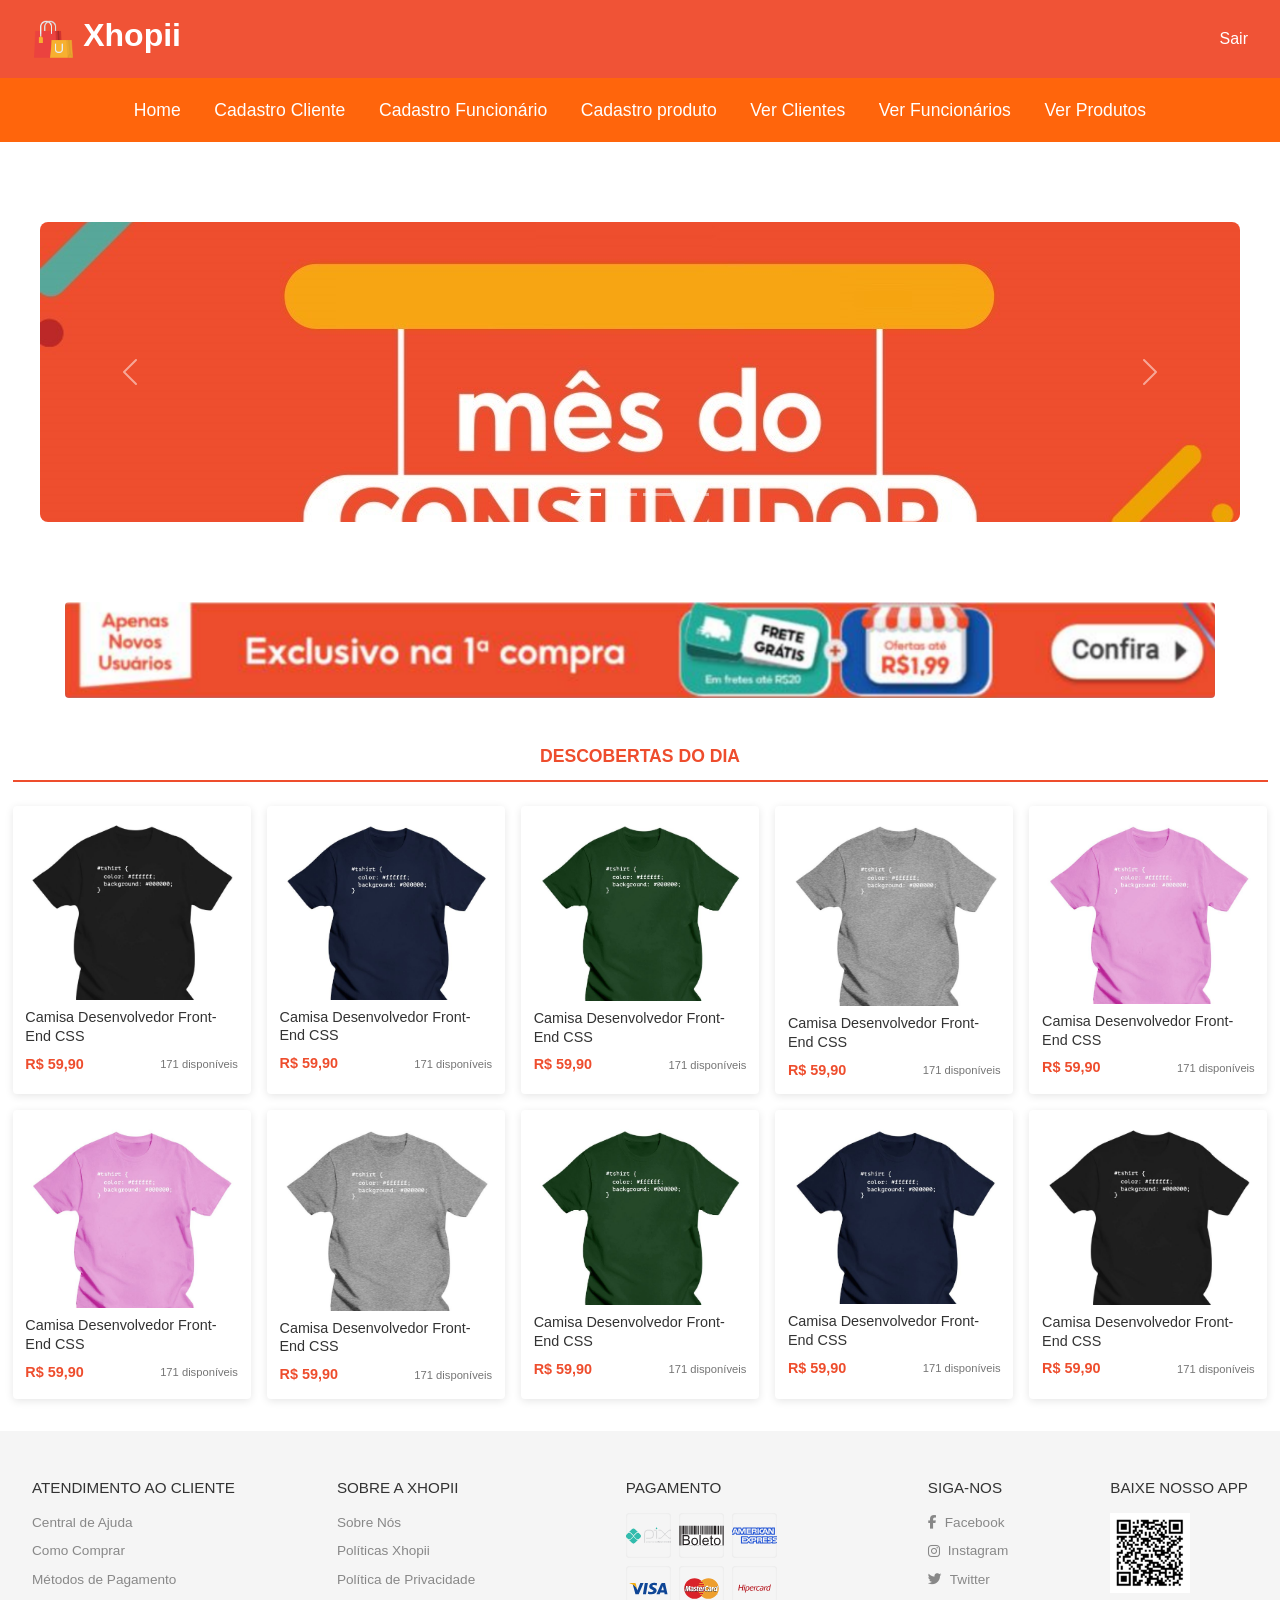
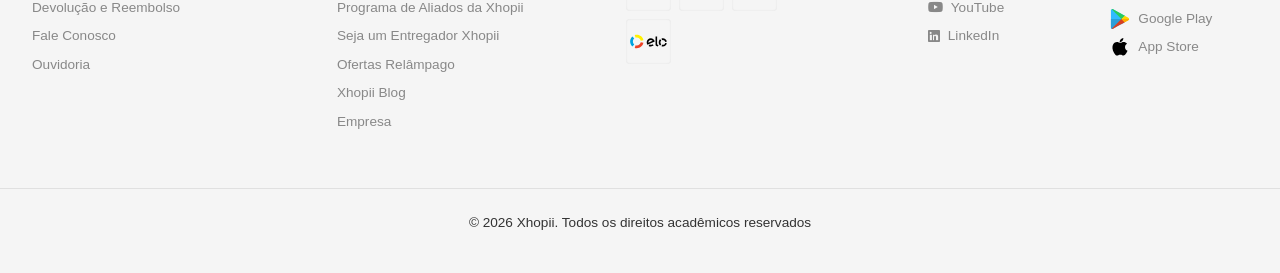
<file: index.html>
<!DOCTYPE html>
<html lang="pt-BR">
<head>
    <meta charset="UTF-8">
    <meta name="viewport" content="width=device-width, initial-scale=1.0">
    <link rel="stylesheet" href="https://cdnjs.cloudflare.com/ajax/libs/font-awesome/6.5.1/css/all.min.css">
    <link href="https://cdn.jsdelivr.net/npm/bootstrap@5.3.3/dist/css/bootstrap.min.css" rel="stylesheet">
    <link rel="stylesheet" href="./assets/style.css">
    <title>Home</title>
</head>
<body>
    <header class="cabecalho cabecalho-home">
        <div class="cabecalho-topo">
            <div class="logo-container">
                <img src="./assets/img/logo.png" alt="Logotipo Xhopii" class="logo-img">
                <h1 class="cabecalho-logo">Xhopii</h1>
            </div>
            <a href="./view/login.html" class="link-sair">Sair</a>
        </div>
        <nav class="cabecalho-nav">
            <ul class="nav-lista">
                <li><a  href="#" class="nav-link">Home</a></li>
                <li><a  href="#" class="nav-link">Cadastro Cliente</a></li>
                <li><a  href="#" class="nav-link">Cadastro Funcionário</a></li>
                <li><a  href="#" class="nav-link">Cadastro produto</a></li>
                <li><a  href="#" class="nav-link">Ver Clientes</a></li>
                <li><a  href="#" class="nav-link">Ver Funcionários</a></li>
                <li><a  href="#" class="nav-link">Ver Produtos</a></li>
            </ul>
        </nav>        
    </header>
    <main>
        <div id="carrosselXhopii" class="carousel slide" data-bs-ride="carousel">
            <div class="carousel-indicators">
                <button type="button" data-bs-target="#carrosselXhopii" data-bs-slide-to="0" class="active"></button>
                <button type="button" data-bs-target="#carrosselXhopii" data-bs-slide-to="1"></button>
                <button type="button" data-bs-target="#carrosselXhopii" data-bs-slide-to="2"></button>
                <button type="button" data-bs-target="#carrosselXhopii" data-bs-slide-to="3"></button>
            </div>
            <div class="carousel-inner">
                <div class="carousel-item active">
                <img src="./assets/img/sale1.jpg" class="d-block w-100" alt="Promoção Mês do Consumidor">
                </div>
                <div class="carousel-item">
                <img src="./assets/img/sale2.jpg" class="d-block w-100" alt="Promoção Xhopii 2">
                </div>
                <div class="carousel-item">
                <img src="./assets/img/sale3.jpg" class="d-block w-100" alt="Promoção Xhopii 3">
                </div>
                <div class="carousel-item">
                <img src="./assets/img/sale4.jpg" class="d-block w-100" alt="Promoção Xhopii 3">
                </div>
            </div>
            <button class="carousel-control-prev" type="button" data-bs-target="#carrosselXhopii" data-bs-slide="prev">
                <span class="carousel-control-prev-icon"></span>
            </button>
            <button class="carousel-control-next" type="button" data-bs-target="#carrosselXhopii" data-bs-slide="next">
                <span class="carousel-control-next-icon"></span>
            </button>
        </div>
        <section class="banner-novo-usuario">
            <img src="./assets/img/banner.png" alt="Promoção Exclusiva para Novos Usuários" class="banner-img">
        </section>
        <section class="descobertas-container">
            <div class="descobertas-cabecalho">
                <h2 class="descobertas-titulo">DESCOBERTAS DO DIA</h2>
            </div>
            <div class="produtos-grid">
                <a href="./view/view-product.html" class="produto-card-link">
                    <img src="./assets/img/produto1.png" alt="Camisa Desenvolvedor Front-End CSS" class="produto-img">
                    <h3 class="produto-titulo">Camisa Desenvolvedor Front-End CSS</h3>
                    <div class="card-detalhes">
                        <span class="produto-preco">R$ 59,90</span>
                        <span class="produto-qtd">171 disponíveis</span>
                    </div>
                </a>
                <a href="./view/view-product.html" class="produto-card-link">
                    <img src="./assets/img/produto2.png" alt="Camisa Desenvolvedor Front-End CSS" class="produto-img">
                    <h3 class="produto-titulo">Camisa Desenvolvedor Front-End CSS</h3>
                    <div class="card-detalhes">
                        <span class="produto-preco">R$ 59,90</span>
                        <span class="produto-qtd">171 disponíveis</span>
                    </div>
                </a>
                <a href="./view/view-product.html" class="produto-card-link">
                    <img src="./assets/img/produto3.png" alt="Camisa Desenvolvedor Front-End CSS" class="produto-img">
                    <h3 class="produto-titulo">Camisa Desenvolvedor Front-End CSS</h3>
                    <div class="card-detalhes">
                        <span class="produto-preco">R$ 59,90</span>
                        <span class="produto-qtd">171 disponíveis</span>
                    </div>
                </a>
                <a href="./view/view-product.html" class="produto-card-link">
                    <img src="./assets/img/produto4.png" alt="Camisa Desenvolvedor Front-End CSS" class="produto-img">
                    <h3 class="produto-titulo">Camisa Desenvolvedor Front-End CSS</h3>
                    <div class="card-detalhes">
                        <span class="produto-preco">R$ 59,90</span>
                        <span class="produto-qtd">171 disponíveis</span>
                    </div>
                </a>
                <a href="./view/view-product.html" class="produto-card-link">
                    <img src="./assets/img/produto5.png" alt="Camisa Desenvolvedor Front-End CSS" class="produto-img">
                    <h3 class="produto-titulo">Camisa Desenvolvedor Front-End CSS</h3>
                    <div class="card-detalhes">
                        <span class="produto-preco">R$ 59,90</span>
                        <span class="produto-qtd">171 disponíveis</span>
                    </div>
                </a>
                <a href="./view/view-product.html" class="produto-card-link">
                    <img src="./assets/img/produto5.png" alt="Camisa Desenvolvedor Front-End CSS" class="produto-img">
                    <h3 class="produto-titulo">Camisa Desenvolvedor Front-End CSS</h3>
                    <div class="card-detalhes">
                        <span class="produto-preco">R$ 59,90</span>
                        <span class="produto-qtd">171 disponíveis</span>
                    </div>
                </a>
                <a href="./view/view-product.html" class="produto-card-link">
                    <img src="./assets/img/produto4.png" alt="Camisa Desenvolvedor Front-End CSS" class="produto-img">
                    <h3 class="produto-titulo">Camisa Desenvolvedor Front-End CSS</h3>
                    <div class="card-detalhes">
                        <span class="produto-preco">R$ 59,90</span>
                        <span class="produto-qtd">171 disponíveis</span>
                    </div>
                </a>
                <a href="./view/view-product.html" class="produto-card-link">
                    <img src="./assets/img/produto3.png" alt="Camisa Desenvolvedor Front-End CSS" class="produto-img">
                    <h3 class="produto-titulo">Camisa Desenvolvedor Front-End CSS</h3>
                    <div class="card-detalhes">
                        <span class="produto-preco">R$ 59,90</span>
                        <span class="produto-qtd">171 disponíveis</span>
                    </div>
                </a>
                <a href="./view/view-product.html" class="produto-card-link">
                    <img src="./assets/img/produto2.png" alt="Camisa Desenvolvedor Front-End CSS" class="produto-img">
                    <h3 class="produto-titulo">Camisa Desenvolvedor Front-End CSS</h3>
                    <div class="card-detalhes">
                        <span class="produto-preco">R$ 59,90</span>
                        <span class="produto-qtd">171 disponíveis</span>
                    </div>
                </a>
                <a href="./view/view-product.html" class="produto-card-link">
                    <img src="./assets/img/produto1.png" alt="Camisa Desenvolvedor Front-End CSS" class="produto-img">
                    <h3 class="produto-titulo">Camisa Desenvolvedor Front-End CSS</h3>
                    <div class="card-detalhes">
                        <span class="produto-preco">R$ 59,90</span>
                        <span class="produto-qtd">171 disponíveis</span>
                    </div>
                </a>
        </section>
    </main>
    <footer class="footer">
        <div class="footer-conteudo">
            <section class="footer-coluna">
                <h3>ATENDIMENTO AO CLIENTE</h3>
                <ul>
                    <li><a href="#">Central de Ajuda</a></li>
                    <li><a href="#">Como Comprar</a></li>
                    <li><a href="#">Métodos de Pagamento</a></li>
                    <li><a href="#">Devolução e Reembolso</a></li>
                    <li><a href="#">Fale Conosco</a></li>
                    <li><a href="#">Ouvidoria</a></li>
                </ul>
            </section>
            <section class="footer-coluna">
                <h3>SOBRE A XHOPII</h3>
                <ul>
                    <li><a href="#">Sobre Nós</a></li>
                    <li><a href="#">Políticas Xhopii</a></li>
                    <li><a href="#">Política de Privacidade</a></li>
                    <li><a href="#">Programa de Aliados da Xhopii</a></li>
                    <li><a href="#">Seja um Entregador Xhopii</a></li>
                    <li><a href="#">Ofertas Relâmpago</a></li>
                    <li><a href="#">Xhopii Blog</a></li>
                    <li><a href="#">Empresa</a></li>
                </ul>
            </section>
            <section class="footer-coluna">
                <h3>PAGAMENTO</h3>
                <div class="formas-pagamento">
                    <img src="./assets/img/pix.svg" alt="Pix">
                    <img src="./assets/img/boleto.svg" alt="Boleto">
                    <img src="./assets/img/amex.svg" alt="American Express">
                    <img src="./assets/img/visa.svg" alt="Visa">
                    <img src="./assets/img/mastercard.svg" alt="Mastercard">
                    <img src="./assets/img/hipercard.svg" alt="Hipercard">
                    <img src="./assets/img/elo.svg" alt="Elo">
                </div>
            </section>
            <section class="footer-coluna">
                <h3>SIGA-NOS</h3>
                <ul>
                    <li><a href="#"><i class="fa-brands fa-facebook-f"></i> Facebook</a></li>
                    <li><a href="#"><i class="fa-brands fa-instagram"></i> Instagram</a></li>
                    <li><a href="#"><i class="fa-brands fa-twitter"></i> Twitter</a></li>
                    <li><a href="#"><i class="fa-brands fa-youtube"></i> YouTube</a></li>
                    <li><a href="#"><i class="fa-brands fa-linkedin"></i> LinkedIn</a></li>
                </ul>
            </section>
            <section class="footer-coluna">
                <h3>BAIXE NOSSO APP</h3>
                <div class="app-download">
                    <img src="./assets/img/qr-code.png" alt="QR Code" class="qr-code">
                    <div class="lojas-app">
                        <ul>
                            <li><a href="#"><img src="./assets/img/playstore.svg" alt="Google Play">Google Play</a></li>
                            <li><a href="#"><img src="./assets/img/app-store.svg" alt="App Store">App Store</a></li>
                        </ul>
                    </div>
                </div>
            </section>
        </div>
        <div class="footer-copyright">
            <p>&copy; 2026 Xhopii. Todos os direitos acadêmicos reservados</p>
        </div>       
    </footer>
    <script src="https://cdn.jsdelivr.net/npm/bootstrap@5.3.3/dist/js/bootstrap.bundle.min.js"></script>
</body>
</html>
</file>
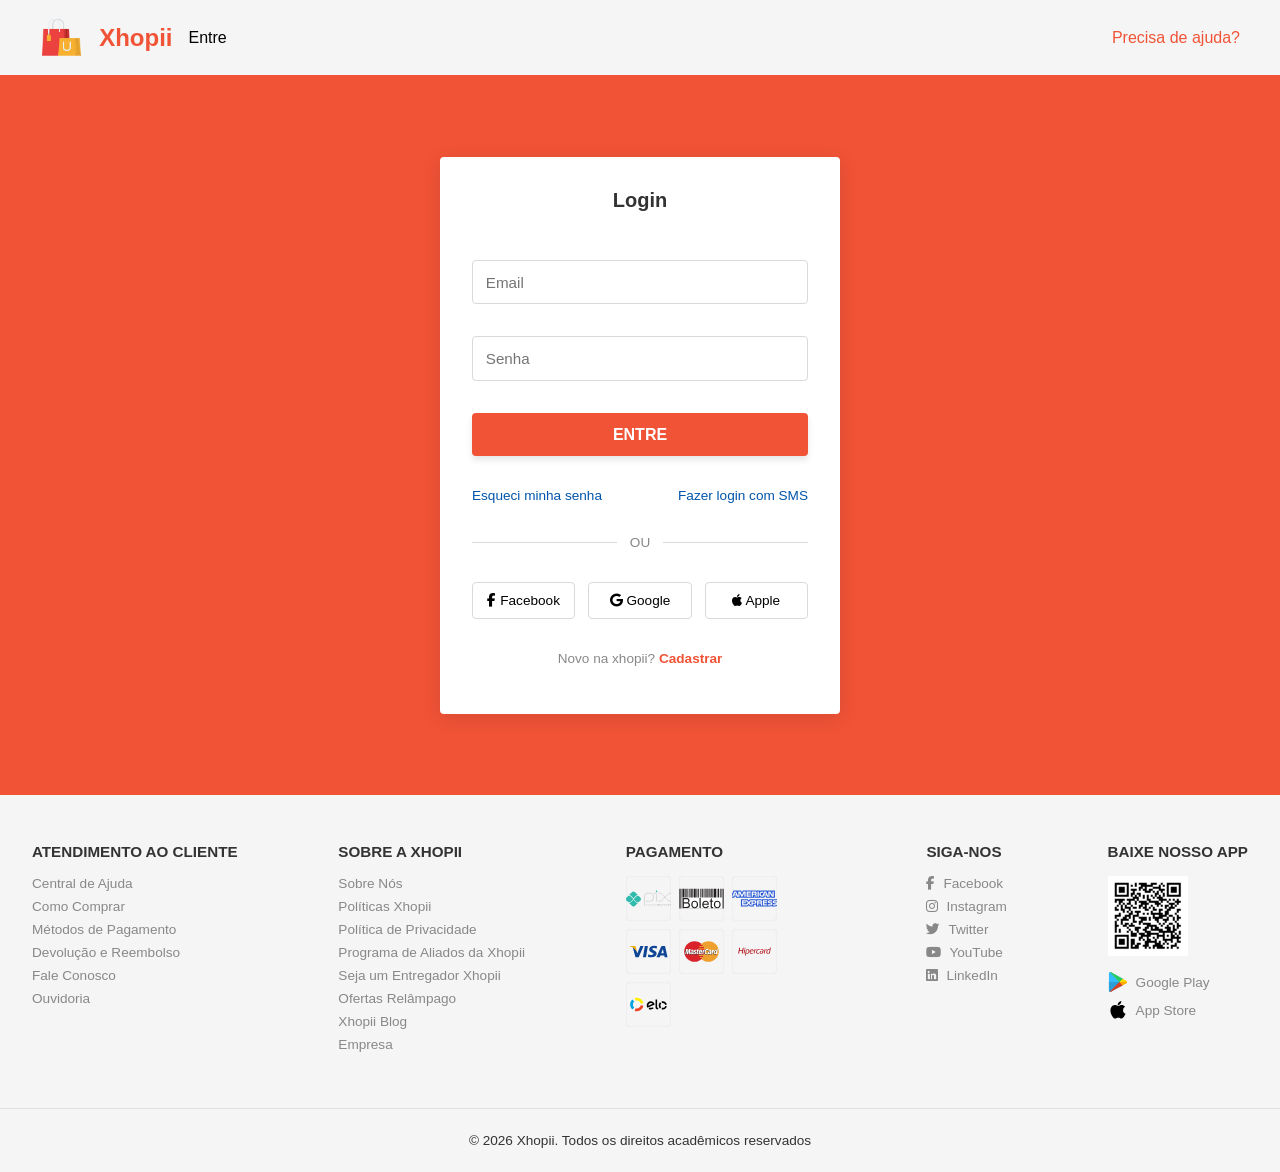
<file: view/login.html>
<!DOCTYPE html>
<html lang="pt-BR">
<head>
    <meta charset="UTF-8">
    <meta name="viewport" content="width=device-width, initial-scale=1.0">
    <link rel="stylesheet" href="https://cdnjs.cloudflare.com/ajax/libs/font-awesome/6.5.1/css/all.min.css">
    <link rel="stylesheet" href="../assets/style.css">
    <title>Login</title>
</head>
<body>
    <header class="cabecalho-login cabecalho">
        <div class="cabecalho-login-conteudo">
            <div class="cabecalho-login-marca">
                <img src="../assets/img/logo.png" alt="Logotipo Xhopii" class="logo-img">
                <h1 class="cabecalho-logo-texto">Xhopii</h1>  
                <span class="cabecalho-subtitulo">Entre</span>
            </div>
            <a href="#" class="link-ajuda">Precisa de ajuda?</a>
        </div>
    </header>
    <main class="login-container">
        <form class="login-card">
            <h2 class="titulo-login">Login</h2>
            <input type="email" placeholder="Email" class="input-login">
            <input type="password" placeholder="Senha" class="input-login">
            <a href="../index.html" class="btn-login" style="text-align: center; display: block; text-decoration: none;">ENTRE</a>
            <div class="links-auxiliares">
                <a href="reset-password.html">Esqueci minha senha</a>
                <a href="#">Fazer login com SMS</a>
            </div>
            <div class="divisor">
                <span class="linha"></span>
                <span class="divisor-texto">OU</span>
                <span class="linha"></span>
            </div>
            <div class="botoes-sociais">
                <button type="button" class="btn-social">
                    <i class="fa-brands fa-facebook-f"></i> Facebook
                </button>
                <button type="button" class="btn-social">
                    <i class="fa-brands fa-google"></i> Google
                </button>
                <button type="button" class="btn-social">
                    <i class="fa-brands fa-apple"></i> Apple
                </button>
            </div>
            <div>
                <p class="rodape-card">Novo na xhopii? <a href="#">Cadastrar</a></p>
            </div>
        </form>
    </main>
    <footer class="footer">
        <div class="footer-conteudo">
            <section class="footer-coluna">
                <h3>ATENDIMENTO AO CLIENTE</h3>
                <ul>
                    <li><a href="#">Central de Ajuda</a></li>
                    <li><a href="#">Como Comprar</a></li>
                    <li><a href="#">Métodos de Pagamento</a></li>
                    <li><a href="#">Devolução e Reembolso</a></li>
                    <li><a href="#">Fale Conosco</a></li>
                    <li><a href="#">Ouvidoria</a></li>
                </ul>
            </section>
            <section class="footer-coluna">
                <h3>SOBRE A XHOPII</h3>
                <ul>
                    <li><a href="#">Sobre Nós</a></li>
                    <li><a href="#">Políticas Xhopii</a></li>
                    <li><a href="#">Política de Privacidade</a></li>
                    <li><a href="#">Programa de Aliados da Xhopii</a></li>
                    <li><a href="#">Seja um Entregador Xhopii</a></li>
                    <li><a href="#">Ofertas Relâmpago</a></li>
                    <li><a href="#">Xhopii Blog</a></li>
                    <li><a href="#">Empresa</a></li>
                </ul>
            </section>
            <section class="footer-coluna">
                <h3>PAGAMENTO</h3>
                <div class="formas-pagamento">
                    <img src="../assets/img/pix.svg" alt="Pix">
                    <img src="../assets/img/boleto.svg" alt="Boleto">
                    <img src="../assets/img/amex.svg" alt="American Express">
                    <img src="../assets/img/visa.svg" alt="Visa">
                    <img src="../assets/img/mastercard.svg" alt="Mastercard">
                    <img src="../assets/img/hipercard.svg" alt="Hipercard">
                    <img src="../assets/img/elo.svg" alt="Elo">
                </div>
            </section>
            <section class="footer-coluna">
                <h3>SIGA-NOS</h3>
                <ul>
                    <li><a href="#"><i class="fa-brands fa-facebook-f"></i> Facebook</a></li>
                    <li><a href="#"><i class="fa-brands fa-instagram"></i> Instagram</a></li>
                    <li><a href="#"><i class="fa-brands fa-twitter"></i> Twitter</a></li>
                    <li><a href="#"><i class="fa-brands fa-youtube"></i> YouTube</a></li>
                    <li><a href="#"><i class="fa-brands fa-linkedin"></i> LinkedIn</a></li>
                </ul>
            </section>
            <section class="footer-coluna">
                <h3>BAIXE NOSSO APP</h3>
                <div class="app-download">
                    <img src="../assets/img/qr-code.png" alt="QR Code" class="qr-code">
                    <div class="lojas-app">
                        <ul>
                            <li><a href="#"><img src="../assets/img/playstore.svg" alt="Google Play">Google Play</a></li>
                            <li><a href="#"><img src="../assets/img/app-store.svg" alt="App Store">App Store</a></li>
                        </ul>
                    </div>
                </div>
            </section>
        </div>
        <div class="footer-copyright">
            <p>&copy; 2026 Xhopii. Todos os direitos acadêmicos reservados</p>
        </div>       
    </footer>
</body>
</html>
</file>
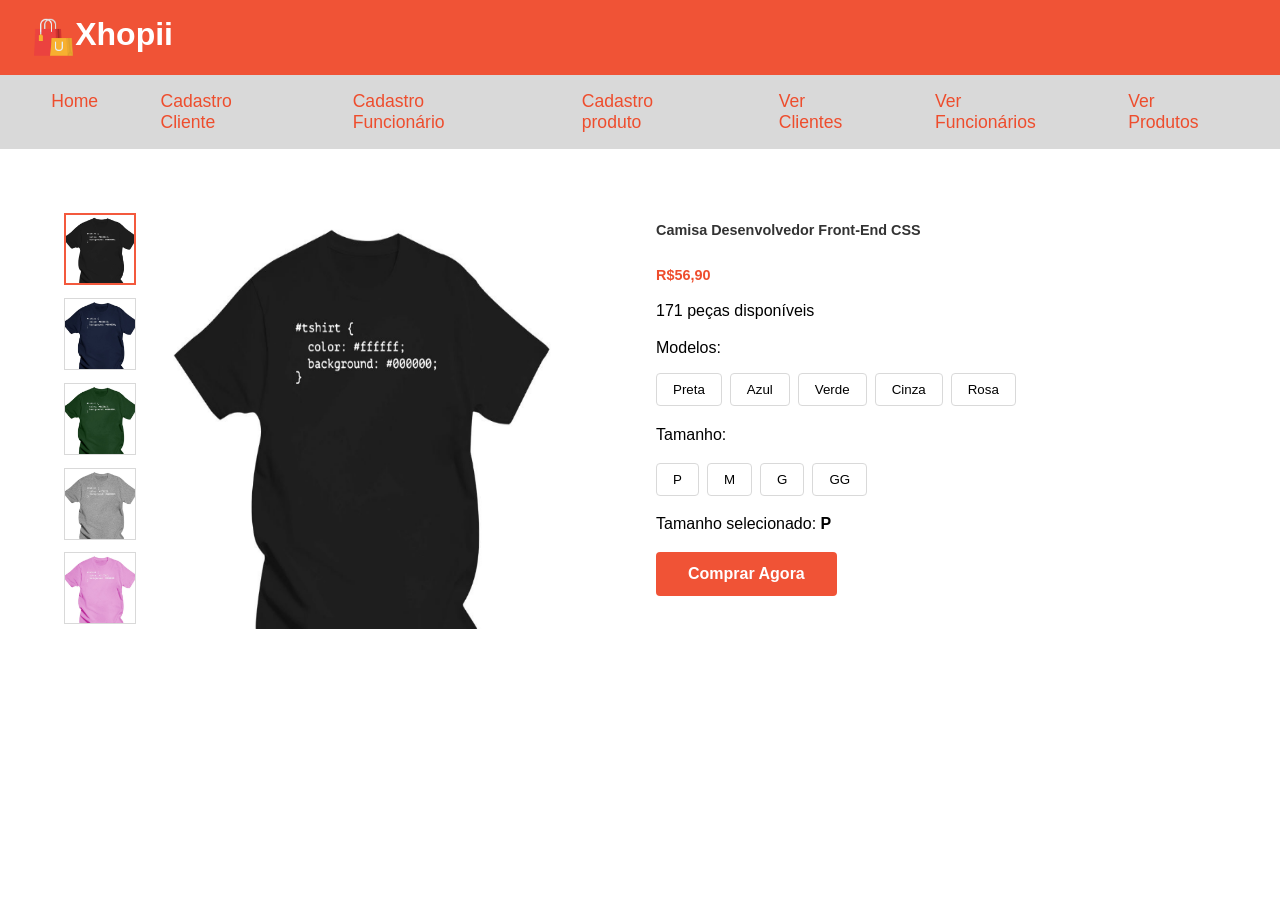
<file: view/product.html>
<!DOCTYPE html>
<html lang="pt_BR">
<head>
    <meta charset="UTF-8">
    <meta name="viewport" content="width=device-width, initial-scale=1.0">
    <script type="text/javascript" src="../assets/script.js"></script>
    <link rel="stylesheet" href="../assets/style.css">
    <title>Camisa Desenvolvedor Front-End CSS</title>
</head>
<body>
    <header class="cabecalho">
        <div class="cabecalho-topo">
            <img src="../assets/img/logo.png" alt="Logotipo Xhopii" class="logo-img">
            <h1 class="cabecalho-logo">Xhopii</h1>
        </div>
        <nav class="cabecalho-nav">
            <ul class="nav-lista">
                <li><a  href="#" class="nav-link">Home</a></li>
                <li><a  href="#" class="nav-link">Cadastro Cliente</a></li>
                <li><a  href="#" class="nav-link">Cadastro Funcionário</a></li>
                <li><a  href="#" class="nav-link">Cadastro produto</a></li>
                <li><a  href="#" class="nav-link">Ver Clientes</a></li>
                <li><a  href="#" class="nav-link">Ver Funcionários</a></li>
                <li><a  href="#" class="nav-link">Ver Produtos</a></li>
            </ul>
        </nav>
    </header>
    <main class="conteudo-principal">
        <article class="produto">
            <section class="produto-galeria">
                <div class="miniaturas">
                    <img src="../assets/img/produto1.png" alt="Camisa Preta"  class="miniatura ativo" onclick="selecionarImgProduto(this)">
                    <img src="../assets/img/produto2.png" alt="Camisa Azul"  class="miniatura" onclick="selecionarImgProduto(this)">
                    <img src="../assets/img/produto3.png" alt="Camisa Verde"  class="miniatura" onclick="selecionarImgProduto(this)">
                    <img src="../assets/img/produto4.png" alt="Camisa Cinza"  class="miniatura" onclick="selecionarImgProduto(this)">
                    <img src="../assets/img/produto5.png" alt="Camisa Rosa"  class="miniatura" onclick="selecionarImgProduto(this)">
                </div>
                <div class="imagem-destaque">
                    <img src="../assets/img/produto1.png" alt="Camisa em destaque" class="foto-principal">
                </div>
            </section>
            <section class="produto-detalhes">
                <h2 class="produto-titulo">Camisa Desenvolvedor Front-End CSS</h2>
                <p class="produto-preco">R$56,90</p>
                <p class="produto-estoque">171 peças disponíveis</p>
                <div class="opcoes-grupo">
                    <span class="opcoes-rotulo">Modelos:</span>
                    <div class="opcoes-butoes">
                        <button type="button" class="btn-opcao ativo">Preta</button>
                        <button type="button" class="btn-opcao">Azul</button>
                        <button type="button" class="btn-opcao">Verde</button>
                        <button type="button" class="btn-opcao">Cinza</button>
                        <button type="button" class="btn-opcao">Rosa</button>
                    </div>
                </div>            
                    <span class="opcoes-rotulo">Tamanho:</span>
                    <div class="opcoes-butoes">
                        <button type="button" class="btn-opcao ativo">P</button>
                        <button type="button" class="btn-opcao">M</button>
                        <button type="button" class="btn-opcao">G</button>
                        <button type="button" class="btn-opcao">GG</button>
                    </div>
                </div>
                <p class="produto-selecao-atual">Tamanho selecionado: <strong>P</strong></p>
                <button type="button" class="btn-comprar">Comprar Agora</button>
            </section>
        </article>
    </main>
</body>
</html>
</file>
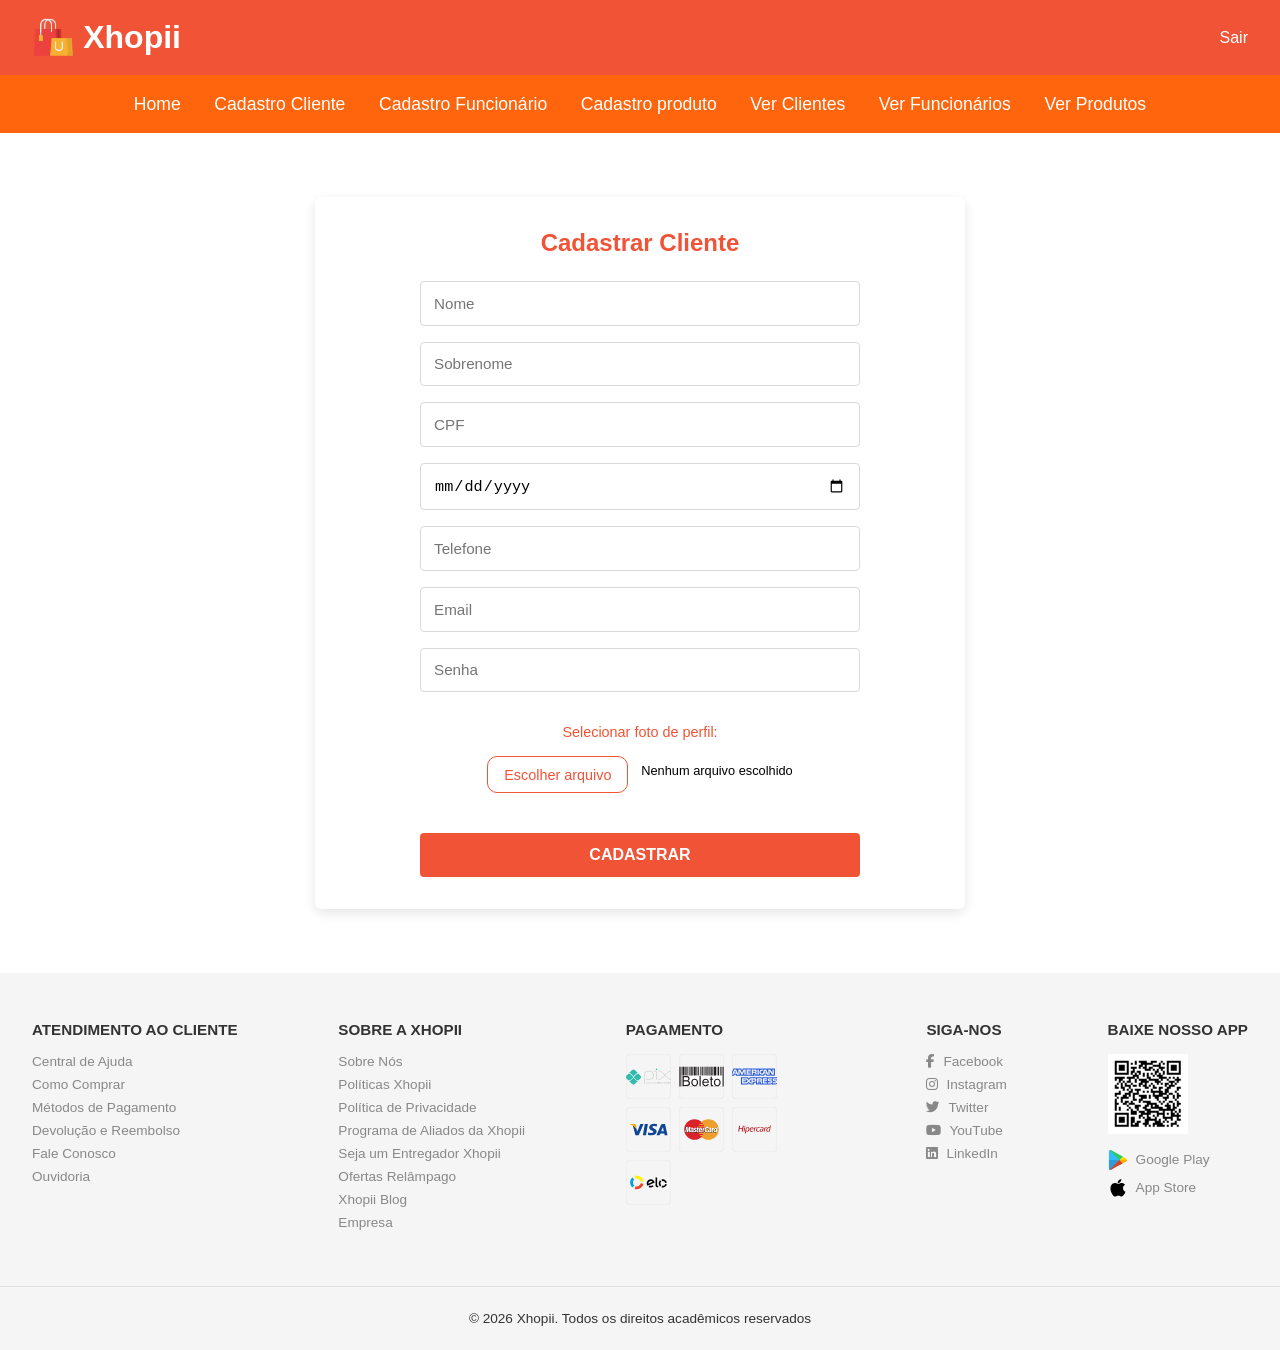
<file: view/register-customer.html>
<!DOCTYPE html>
<html lang="pt-BR">
<head>
    <meta charset="UTF-8">
    <meta name="viewport" content="width=device-width, initial-scale=1.0">
    <link rel="stylesheet" href="https://cdnjs.cloudflare.com/ajax/libs/font-awesome/6.5.1/css/all.min.css">
    <link rel="stylesheet" href="../assets/style.css">
    <title>Cadastro de Cliente</title>
</head>
<body>
    <header class="cabecalho cabecalho-home">
        <div class="cabecalho-topo">
            <div class="logo-container">
                <img src="../assets/img/logo.png" alt="Logotipo Xhopii" class="logo-img">
                <h1 class="cabecalho-logo">Xhopii</h1>
            </div>
            <a href="../view/login.html" class="link-sair">Sair</a>
        </div>
        <nav class="cabecalho-nav">
            <ul class="nav-lista">
                <li><a  href="#" class="nav-link">Home</a></li>
                <li><a  href="#" class="nav-link">Cadastro Cliente</a></li>
                <li><a  href="#" class="nav-link">Cadastro Funcionário</a></li>
                <li><a  href="#" class="nav-link">Cadastro produto</a></li>
                <li><a  href="#" class="nav-link">Ver Clientes</a></li>
                <li><a  href="#" class="nav-link">Ver Funcionários</a></li>
                <li><a  href="#" class="nav-link">Ver Produtos</a></li>
            </ul>
        </nav>        
    </header>
    <main class="conteudo-principal">
        <div class="cadastro-container">
            <h2>Cadastrar Cliente</h2>
            <form action="#" method="POST" class="form-cadastro">
                <input type="text" name="nome" placeholder="Nome" required>
                <input type="text" name="sobrenome" placeholder="Sobrenome" required>
                <input type="text" name="cpf" placeholder="CPF" required>
                <input type="date" name="data_nascimento" required>
                <input type="text" name="telefone" placeholder="Telefone" required>
                <input type="email" name="email" placeholder="Email" required>
                <input type="password" name="senha" placeholder="Senha" required>
                <div class="campo-foto">
                    <label for="foto" class="label-foto">Selecionar foto de perfil:</label>
                    <div class="arquivo-selecao">
                        <label for="foto" class="btn-escolher-arquivo">Escolher arquivo</label>
                        <span id="nome-arquivo">Nenhum arquivo escolhido</span>
                    </div>
                    <input type="file" id="foto" name="foto_perfil" accept="image/*" class="input-file-escondido">
                </div>
                <button type="submit" class="btn-cadastrar">CADASTRAR</button>
            </form>
        </div>
    </main>
    <footer class="footer">
        <div class="footer-conteudo">
            <section class="footer-coluna">
                <h3>ATENDIMENTO AO CLIENTE</h3>
                <ul>
                    <li><a href="#">Central de Ajuda</a></li>
                    <li><a href="#">Como Comprar</a></li>
                    <li><a href="#">Métodos de Pagamento</a></li>
                    <li><a href="#">Devolução e Reembolso</a></li>
                    <li><a href="#">Fale Conosco</a></li>
                    <li><a href="#">Ouvidoria</a></li>
                </ul>
            </section>
            <section class="footer-coluna">
                <h3>SOBRE A XHOPII</h3>
                <ul>
                    <li><a href="#">Sobre Nós</a></li>
                    <li><a href="#">Políticas Xhopii</a></li>
                    <li><a href="#">Política de Privacidade</a></li>
                    <li><a href="#">Programa de Aliados da Xhopii</a></li>
                    <li><a href="#">Seja um Entregador Xhopii</a></li>
                    <li><a href="#">Ofertas Relâmpago</a></li>
                    <li><a href="#">Xhopii Blog</a></li>
                    <li><a href="#">Empresa</a></li>
                </ul>
            </section>
            <section class="footer-coluna">
                <h3>PAGAMENTO</h3>
                <div class="formas-pagamento">
                    <img src="../assets/img/pix.svg" alt="Pix">
                    <img src="../assets/img/boleto.svg" alt="Boleto">
                    <img src="../assets/img/amex.svg" alt="American Express">
                    <img src="../assets/img/visa.svg" alt="Visa">
                    <img src="../assets/img/mastercard.svg" alt="Mastercard">
                    <img src="../assets/img/hipercard.svg" alt="Hipercard">
                    <img src="../assets/img/elo.svg" alt="Elo">
                </div>
            </section>
            <section class="footer-coluna">
                <h3>SIGA-NOS</h3>
                <ul>
                    <li><a href="#"><i class="fa-brands fa-facebook-f"></i> Facebook</a></li>
                    <li><a href="#"><i class="fa-brands fa-instagram"></i> Instagram</a></li>
                    <li><a href="#"><i class="fa-brands fa-twitter"></i> Twitter</a></li>
                    <li><a href="#"><i class="fa-brands fa-youtube"></i> YouTube</a></li>
                    <li><a href="#"><i class="fa-brands fa-linkedin"></i> LinkedIn</a></li>
                </ul>
            </section>
            <section class="footer-coluna">
                <h3>BAIXE NOSSO APP</h3>
                <div class="app-download">
                    <img src="../assets/img/qr-code.png" alt="QR Code" class="qr-code">
                    <div class="lojas-app">
                        <ul>
                            <li><a href="#"><img src="../assets/img/playstore.svg" alt="Google Play">Google Play</a></li>
                            <li><a href="#"><img src="../assets/img/app-store.svg" alt="App Store">App Store</a></li>
                        </ul>
                    </div>
                </div>
            </section>
        </div>
        <div class="footer-copyright">
            <p>&copy; 2026 Xhopii. Todos os direitos acadêmicos reservados</p>
        </div>       
    </footer>
</body>
</html>
</file>
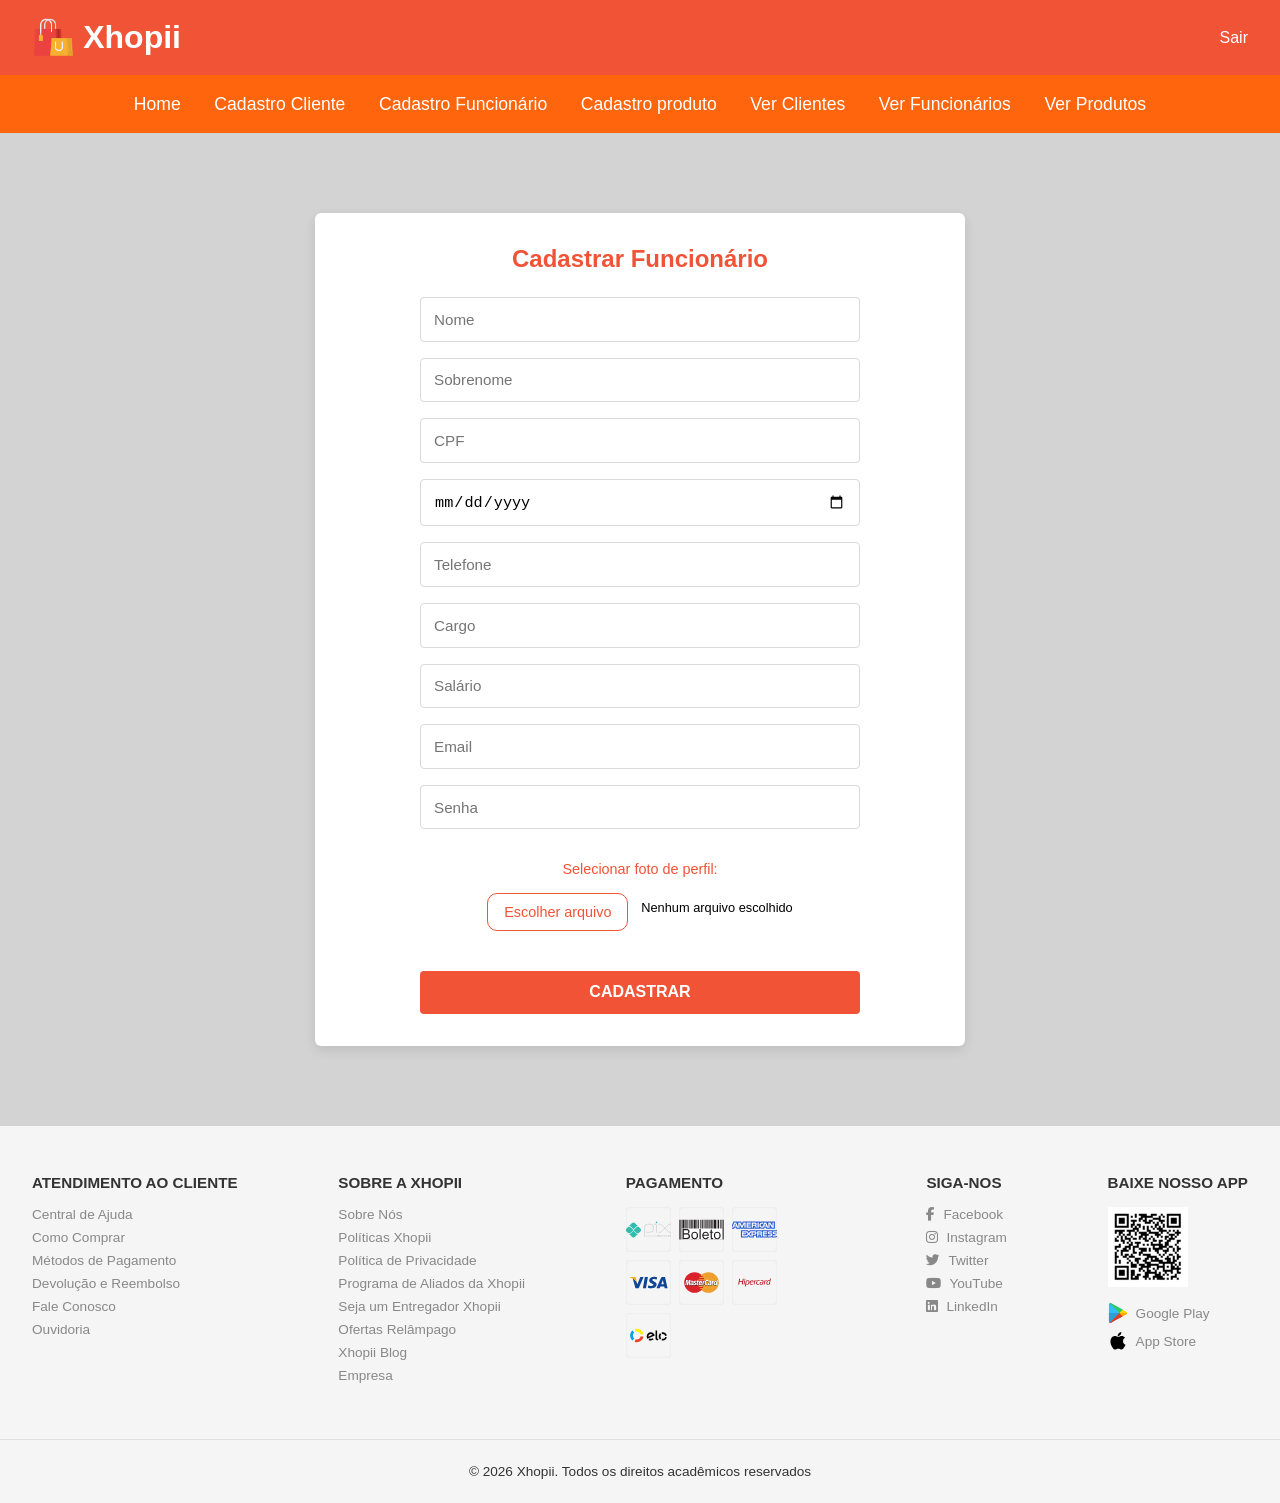
<file: view/register-employee.html>
<!DOCTYPE html>
<html lang="pt-BR">
<head>
    <meta charset="UTF-8">
    <meta name="viewport" content="width=device-width, initial-scale=1.0">
    <link rel="stylesheet" href="https://cdnjs.cloudflare.com/ajax/libs/font-awesome/6.5.1/css/all.min.css">
    <link rel="stylesheet" href="../assets/style.css">
    <title>Cadastro de Funcionário</title>
</head>
<body>
    <header class="cabecalho cabecalho-home">
        <div class="cabecalho-topo">
            <div class="logo-container">
                <img src="../assets/img/logo.png" alt="Logotipo Xhopii" class="logo-img">
                <h1 class="cabecalho-logo">Xhopii</h1>
            </div>
            <a href="../view/login.html" class="link-sair">Sair</a>
        </div>
        <nav class="cabecalho-nav">
            <ul class="nav-lista">
                <li><a  href="#" class="nav-link">Home</a></li>
                <li><a  href="#" class="nav-link">Cadastro Cliente</a></li>
                <li><a  href="#" class="nav-link">Cadastro Funcionário</a></li>
                <li><a  href="#" class="nav-link">Cadastro produto</a></li>
                <li><a  href="#" class="nav-link">Ver Clientes</a></li>
                <li><a  href="#" class="nav-link">Ver Funcionários</a></li>
                <li><a  href="#" class="nav-link">Ver Produtos</a></li>
            </ul>
        </nav>        
    </header>
    <main class="conteudo-principal-cadastro">
        <div class="cadastro-container">
            <h2>Cadastrar Funcionário</h2>
            <form action="#" method="POST" class="form-cadastro">
                <input type="text" name="nome" placeholder="Nome" required>
                <input type="text" name="sobrenome" placeholder="Sobrenome" required>
                <input type="text" name="cpf" placeholder="CPF" required>
                <input type="date" name="data_nascimento" required>
                <input type="text" name="telefone" placeholder="Telefone" required>
                <input type="text" name="cargo" placeholder="Cargo" required>
                <input type="number" name="salario" placeholder="Salário" step="0.01" min="0">
                <input type="email" name="email" placeholder="Email" required>
                <input type="password" name="senha" placeholder="Senha" required>
                <div class="campo-foto">
                    <label for="foto" class="label-foto">Selecionar foto de perfil:</label>
                    <div class="arquivo-selecao">
                        <label for="foto" class="btn-escolher-arquivo">Escolher arquivo</label>
                        <span id="nome-arquivo">Nenhum arquivo escolhido</span>
                    </div>
                    <input type="file" id="foto" name="foto_perfil" accept="image/*" class="input-file-escondido">
                </div>
                <button type="submit" class="btn-cadastrar">CADASTRAR</button>
            </form>
        </div>
    </main>
    <footer class="footer">
        <div class="footer-conteudo">
            <section class="footer-coluna">
                <h3>ATENDIMENTO AO CLIENTE</h3>
                <ul>
                    <li><a href="#">Central de Ajuda</a></li>
                    <li><a href="#">Como Comprar</a></li>
                    <li><a href="#">Métodos de Pagamento</a></li>
                    <li><a href="#">Devolução e Reembolso</a></li>
                    <li><a href="#">Fale Conosco</a></li>
                    <li><a href="#">Ouvidoria</a></li>
                </ul>
            </section>
            <section class="footer-coluna">
                <h3>SOBRE A XHOPII</h3>
                <ul>
                    <li><a href="#">Sobre Nós</a></li>
                    <li><a href="#">Políticas Xhopii</a></li>
                    <li><a href="#">Política de Privacidade</a></li>
                    <li><a href="#">Programa de Aliados da Xhopii</a></li>
                    <li><a href="#">Seja um Entregador Xhopii</a></li>
                    <li><a href="#">Ofertas Relâmpago</a></li>
                    <li><a href="#">Xhopii Blog</a></li>
                    <li><a href="#">Empresa</a></li>
                </ul>
            </section>
            <section class="footer-coluna">
                <h3>PAGAMENTO</h3>
                <div class="formas-pagamento">
                    <img src="../assets/img/pix.svg" alt="Pix">
                    <img src="../assets/img/boleto.svg" alt="Boleto">
                    <img src="../assets/img/amex.svg" alt="American Express">
                    <img src="../assets/img/visa.svg" alt="Visa">
                    <img src="../assets/img/mastercard.svg" alt="Mastercard">
                    <img src="../assets/img/hipercard.svg" alt="Hipercard">
                    <img src="../assets/img/elo.svg" alt="Elo">
                </div>
            </section>
            <section class="footer-coluna">
                <h3>SIGA-NOS</h3>
                <ul>
                    <li><a href="#"><i class="fa-brands fa-facebook-f"></i> Facebook</a></li>
                    <li><a href="#"><i class="fa-brands fa-instagram"></i> Instagram</a></li>
                    <li><a href="#"><i class="fa-brands fa-twitter"></i> Twitter</a></li>
                    <li><a href="#"><i class="fa-brands fa-youtube"></i> YouTube</a></li>
                    <li><a href="#"><i class="fa-brands fa-linkedin"></i> LinkedIn</a></li>
                </ul>
            </section>
            <section class="footer-coluna">
                <h3>BAIXE NOSSO APP</h3>
                <div class="app-download">
                    <img src="../assets/img/qr-code.png" alt="QR Code" class="qr-code">
                    <div class="lojas-app">
                        <ul>
                            <li><a href="#"><img src="../assets/img/playstore.svg" alt="Google Play">Google Play</a></li>
                            <li><a href="#"><img src="../assets/img/app-store.svg" alt="App Store">App Store</a></li>
                        </ul>
                    </div>
                </div>
            </section>
        </div>
        <div class="footer-copyright">
            <p>&copy; 2026 Xhopii. Todos os direitos acadêmicos reservados</p>
        </div>       
    </footer>
</body>
</html>
</file>
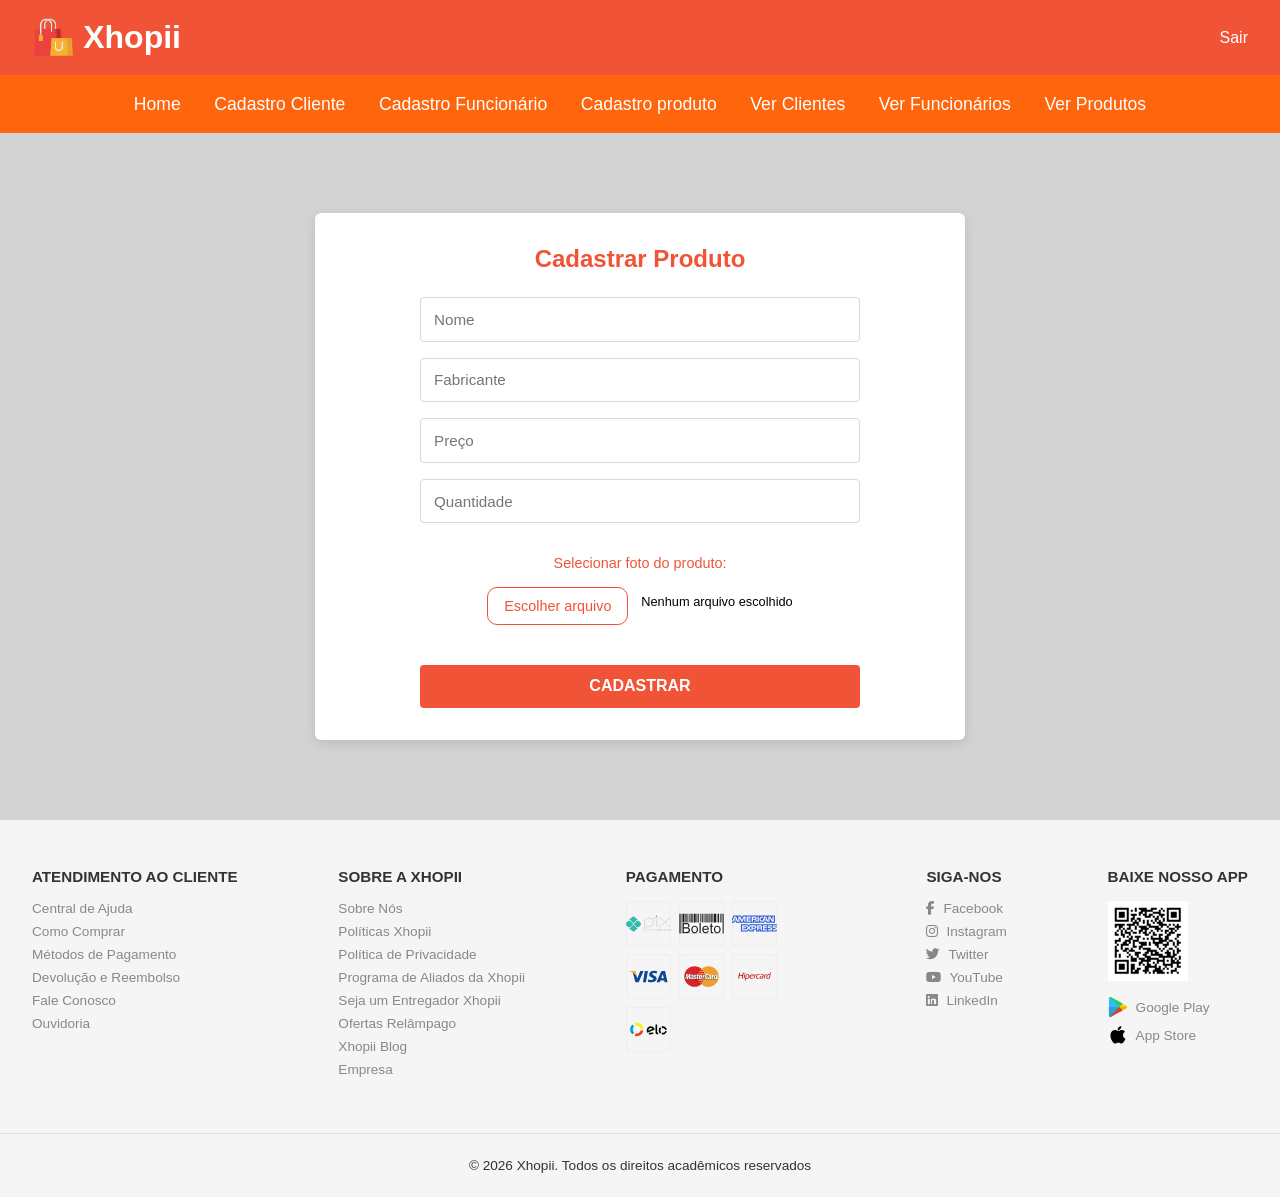
<file: view/register-product.html>
<!DOCTYPE html>
<html lang="pt-BR">
<head>
    <meta charset="UTF-8">
    <meta name="viewport" content="width=device-width, initial-scale=1.0">
    <link rel="stylesheet" href="https://cdnjs.cloudflare.com/ajax/libs/font-awesome/6.5.1/css/all.min.css">
    <link rel="stylesheet" href="../assets/style.css">
    <title>Cadastro de Produto</title>
</head>
<body>
    <header class="cabecalho cabecalho-home">
        <div class="cabecalho-topo">
            <div class="logo-container">
                <img src="../assets/img/logo.png" alt="Logotipo Xhopii" class="logo-img">
                <h1 class="cabecalho-logo">Xhopii</h1>
            </div>
            <a href="../view/login.html" class="link-sair">Sair</a>
        </div>
        <nav class="cabecalho-nav">
            <ul class="nav-lista">
                <li><a  href="#" class="nav-link">Home</a></li>
                <li><a  href="#" class="nav-link">Cadastro Cliente</a></li>
                <li><a  href="#" class="nav-link">Cadastro Funcionário</a></li>
                <li><a  href="#" class="nav-link">Cadastro produto</a></li>
                <li><a  href="#" class="nav-link">Ver Clientes</a></li>
                <li><a  href="#" class="nav-link">Ver Funcionários</a></li>
                <li><a  href="#" class="nav-link">Ver Produtos</a></li>
            </ul>
        </nav>        
    </header>
    <main class="conteudo-principal-cadastro">
        <div class="cadastro-container">
            <h2>Cadastrar Produto</h2>
            <form action="#" method="POST" class="form-cadastro">
                <input type="text" name="nome" placeholder="Nome" required>
                <input type="text" name="fabricante" placeholder="Fabricante" required>
                <input type="number" name="preco" placeholder="Preço" step="0.01" min="0" required>
                <input type="number" name="quantidade" placeholder="Quantidade" min="0" required>
                <div class="campo-foto">
                    <label for="foto" class="label-foto">Selecionar foto do produto:</label>
                    <div class="arquivo-selecao">
                        <label for="foto" class="btn-escolher-arquivo">Escolher arquivo</label>
                        <span id="nome-arquivo">Nenhum arquivo escolhido</span>
                    </div>
                    <input type="file" id="foto" name="foto_perfil" accept="image/*" class="input-file-escondido">
                </div>
                <button type="submit" class="btn-cadastrar">CADASTRAR</button>
            </form>
        </div>
    </main>
    <footer class="footer">
        <div class="footer-conteudo">
            <section class="footer-coluna">
                <h3>ATENDIMENTO AO CLIENTE</h3>
                <ul>
                    <li><a href="#">Central de Ajuda</a></li>
                    <li><a href="#">Como Comprar</a></li>
                    <li><a href="#">Métodos de Pagamento</a></li>
                    <li><a href="#">Devolução e Reembolso</a></li>
                    <li><a href="#">Fale Conosco</a></li>
                    <li><a href="#">Ouvidoria</a></li>
                </ul>
            </section>
            <section class="footer-coluna">
                <h3>SOBRE A XHOPII</h3>
                <ul>
                    <li><a href="#">Sobre Nós</a></li>
                    <li><a href="#">Políticas Xhopii</a></li>
                    <li><a href="#">Política de Privacidade</a></li>
                    <li><a href="#">Programa de Aliados da Xhopii</a></li>
                    <li><a href="#">Seja um Entregador Xhopii</a></li>
                    <li><a href="#">Ofertas Relâmpago</a></li>
                    <li><a href="#">Xhopii Blog</a></li>
                    <li><a href="#">Empresa</a></li>
                </ul>
            </section>
            <section class="footer-coluna">
                <h3>PAGAMENTO</h3>
                <div class="formas-pagamento">
                    <img src="../assets/img/pix.svg" alt="Pix">
                    <img src="../assets/img/boleto.svg" alt="Boleto">
                    <img src="../assets/img/amex.svg" alt="American Express">
                    <img src="../assets/img/visa.svg" alt="Visa">
                    <img src="../assets/img/mastercard.svg" alt="Mastercard">
                    <img src="../assets/img/hipercard.svg" alt="Hipercard">
                    <img src="../assets/img/elo.svg" alt="Elo">
                </div>
            </section>
            <section class="footer-coluna">
                <h3>SIGA-NOS</h3>
                <ul>
                    <li><a href="#"><i class="fa-brands fa-facebook-f"></i> Facebook</a></li>
                    <li><a href="#"><i class="fa-brands fa-instagram"></i> Instagram</a></li>
                    <li><a href="#"><i class="fa-brands fa-twitter"></i> Twitter</a></li>
                    <li><a href="#"><i class="fa-brands fa-youtube"></i> YouTube</a></li>
                    <li><a href="#"><i class="fa-brands fa-linkedin"></i> LinkedIn</a></li>
                </ul>
            </section>
            <section class="footer-coluna">
                <h3>BAIXE NOSSO APP</h3>
                <div class="app-download">
                    <img src="../assets/img/qr-code.png" alt="QR Code" class="qr-code">
                    <div class="lojas-app">
                        <ul>
                            <li><a href="#"><img src="../assets/img/playstore.svg" alt="Google Play">Google Play</a></li>
                            <li><a href="#"><img src="../assets/img/app-store.svg" alt="App Store">App Store</a></li>
                        </ul>
                    </div>
                </div>
            </section>
        </div>
        <div class="footer-copyright">
            <p>&copy; 2026 Xhopii. Todos os direitos acadêmicos reservados</p>
        </div>       
    </footer>
</body>
</html>
</file>
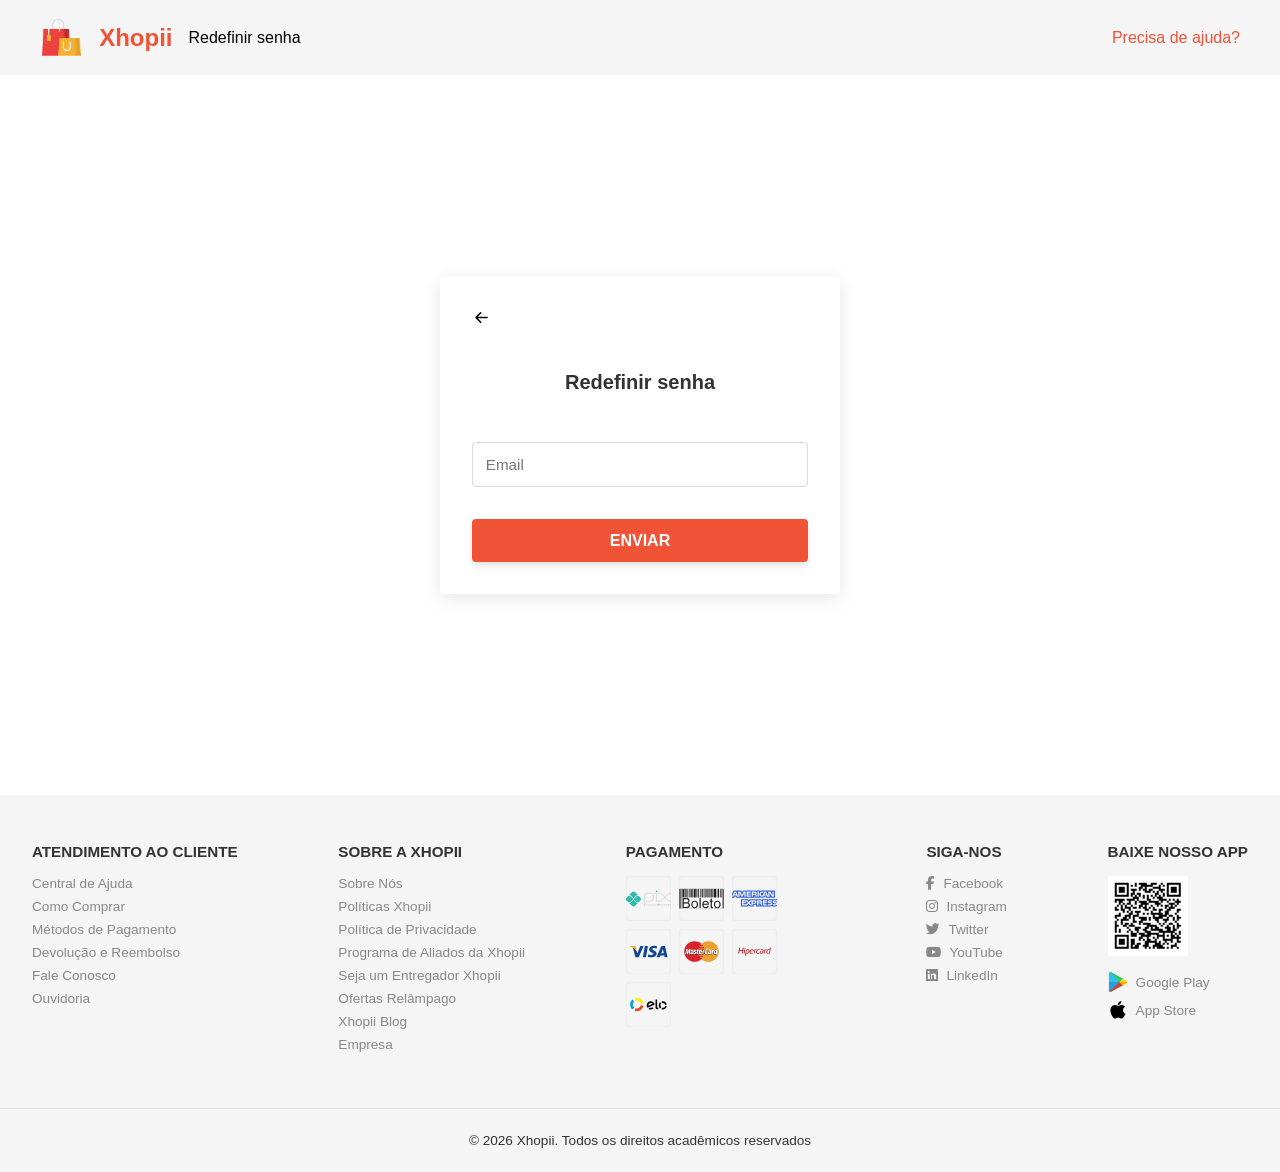
<file: view/reset-password.html>
<!DOCTYPE html>
<html lang="pt-BR">
<head>
    <meta charset="UTF-8">
    <meta name="viewport" content="width=device-width, initial-scale=1.0">
    <link rel="stylesheet" href="https://cdnjs.cloudflare.com/ajax/libs/font-awesome/6.5.1/css/all.min.css">
    <link rel="stylesheet" href="../assets/style.css">
    <title>Redefinir senha</title>
</head>
<body>
    <header class="cabecalho-login cabecalho">
        <div class="cabecalho-login-conteudo">
            <div class="cabecalho-login-marca">
                <img src="../assets/img/logo.png" alt="Logotipo Xhopii" class="logo-img">
                <h1 class="cabecalho-logo-texto">Xhopii</h1>  
                <span class="cabecalho-subtitulo">Redefinir senha</span>
            </div>
            <a href="#" class="link-ajuda">Precisa de ajuda?</a>
        </div>
    </header>
    <main class="login-container bg-branco">
        <form class="login-card">
            <a class="link-voltar" href="login.html">
                <img class="img-voltar" src="../assets/img/arrow-left.svg" alt="Voltar para o login">
            </a>
            <h2 class="titulo-login">Redefinir senha</h2>
            <input type="email" placeholder="Email" class="input-login">
            <a href="../index.html" class="btn-login" style="text-align: center; display: block; text-decoration: none;">ENVIAR</a>
        </form>
    </main>
        <footer class="footer">
        <div class="footer-conteudo">
            <section class="footer-coluna">
                <h3>ATENDIMENTO AO CLIENTE</h3>
                <ul>
                    <li><a href="#">Central de Ajuda</a></li>
                    <li><a href="#">Como Comprar</a></li>
                    <li><a href="#">Métodos de Pagamento</a></li>
                    <li><a href="#">Devolução e Reembolso</a></li>
                    <li><a href="#">Fale Conosco</a></li>
                    <li><a href="#">Ouvidoria</a></li>
                </ul>
            </section>
            <section class="footer-coluna">
                <h3>SOBRE A XHOPII</h3>
                <ul>
                    <li><a href="#">Sobre Nós</a></li>
                    <li><a href="#">Políticas Xhopii</a></li>
                    <li><a href="#">Política de Privacidade</a></li>
                    <li><a href="#">Programa de Aliados da Xhopii</a></li>
                    <li><a href="#">Seja um Entregador Xhopii</a></li>
                    <li><a href="#">Ofertas Relâmpago</a></li>
                    <li><a href="#">Xhopii Blog</a></li>
                    <li><a href="#">Empresa</a></li>
                </ul>
            </section>
            <section class="footer-coluna">
                <h3>PAGAMENTO</h3>
                <div class="formas-pagamento">
                    <img src="../assets/img/pix.svg" alt="Pix">
                    <img src="../assets/img/boleto.svg" alt="Boleto">
                    <img src="../assets/img/amex.svg" alt="American Express">
                    <img src="../assets/img/visa.svg" alt="Visa">
                    <img src="../assets/img/mastercard.svg" alt="Mastercard">
                    <img src="../assets/img/hipercard.svg" alt="Hipercard">
                    <img src="../assets/img/elo.svg" alt="Elo">
                </div>
            </section>
            <section class="footer-coluna">
                <h3>SIGA-NOS</h3>
                <ul>
                    <li><a href="#"><i class="fa-brands fa-facebook-f"></i> Facebook</a></li>
                    <li><a href="#"><i class="fa-brands fa-instagram"></i> Instagram</a></li>
                    <li><a href="#"><i class="fa-brands fa-twitter"></i> Twitter</a></li>
                    <li><a href="#"><i class="fa-brands fa-youtube"></i> YouTube</a></li>
                    <li><a href="#"><i class="fa-brands fa-linkedin"></i> LinkedIn</a></li>
                </ul>
            </section>
            <section class="footer-coluna">
                <h3>BAIXE NOSSO APP</h3>
                <div class="app-download">
                    <img src="../assets/img/qr-code.png" alt="QR Code" class="qr-code">
                    <div class="lojas-app">
                        <ul>
                            <li><a href="#"><img src="../assets/img/playstore.svg" alt="Google Play">Google Play</a></li>
                            <li><a href="#"><img src="../assets/img/app-store.svg" alt="App Store">App Store</a></li>
                        </ul>
                    </div>
                </div>
            </section>
        </div>
        <div class="footer-copyright">
            <p>&copy; 2026 Xhopii. Todos os direitos acadêmicos reservados</p>
        </div>       
    </footer>
</body>
</html>
</file>
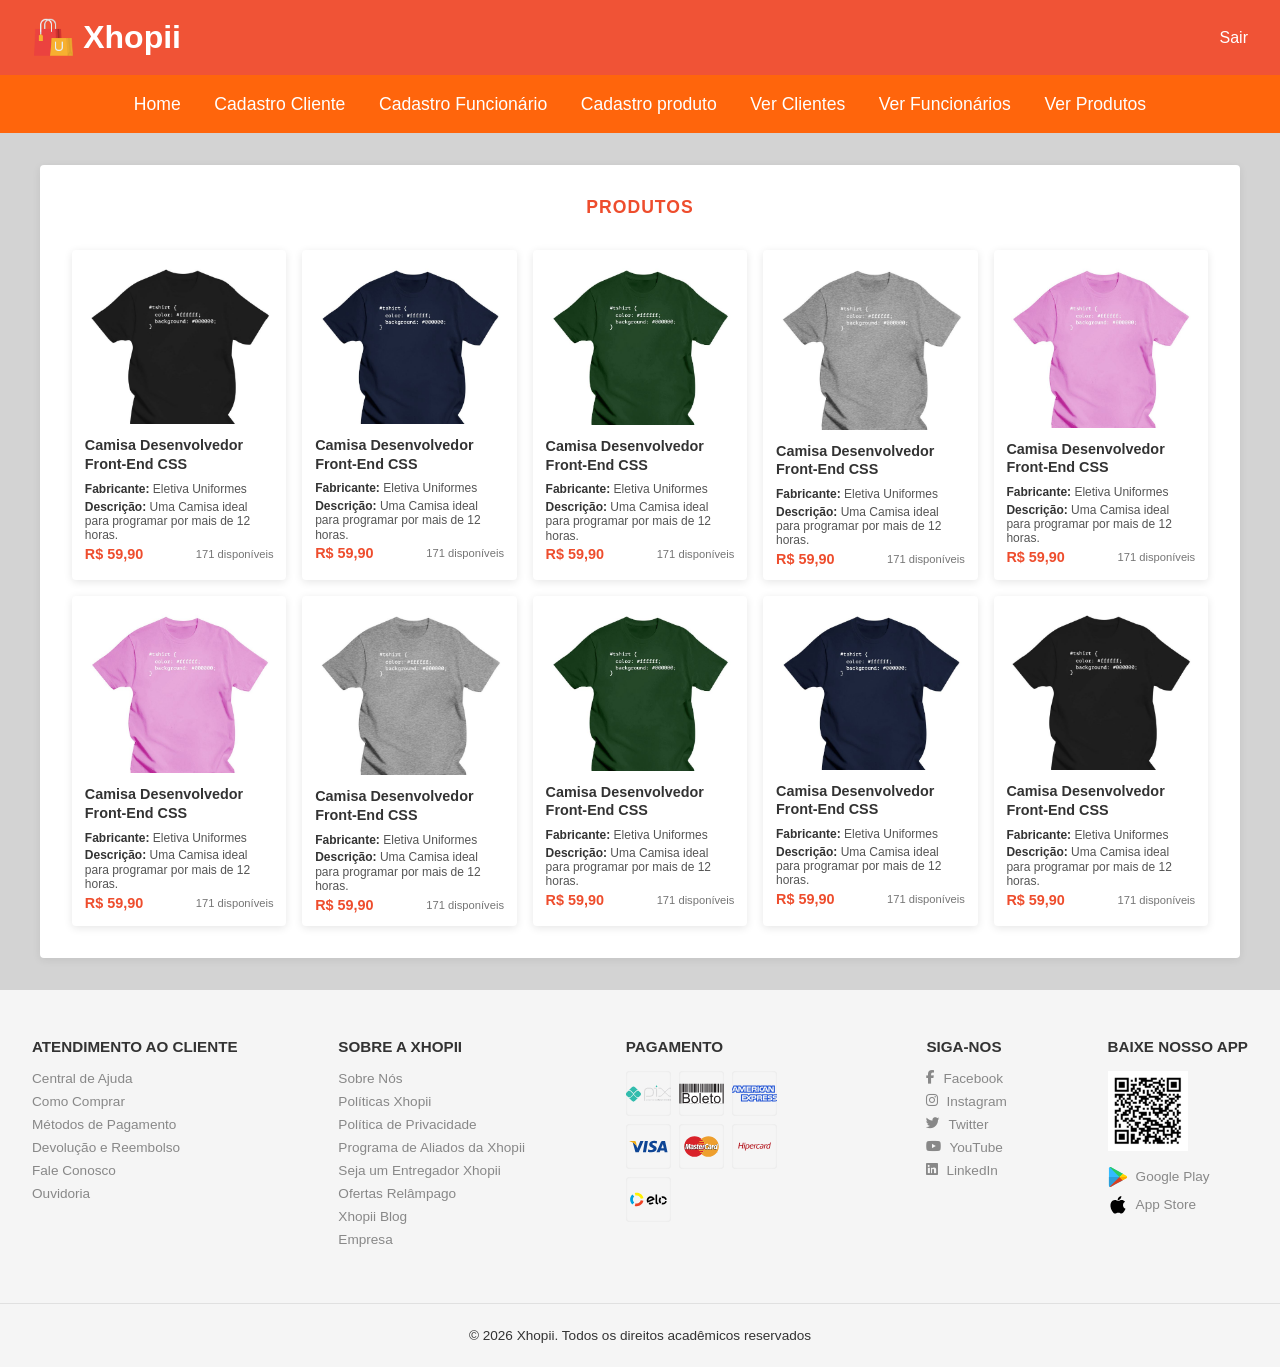
<file: view/view-product.html>
<!DOCTYPE html>
<html lang="pt-BR">
<head>
    <meta charset="UTF-8">
    <meta name="viewport" content="width=device-width, initial-scale=1.0">
    <link rel="stylesheet" href="https://cdnjs.cloudflare.com/ajax/libs/font-awesome/6.5.1/css/all.min.css">
    <link rel="stylesheet" href="../assets/style.css">
    <title>Produtos</title>
</head>
<body>
    <header class="cabecalho cabecalho-home">
        <div class="cabecalho-topo">
            <div class="logo-container">
                <img src="../assets/img/logo.png" alt="Logotipo Xhopii" class="logo-img">
                <h1 class="cabecalho-logo">Xhopii</h1>
            </div>
            <a href="../view/login.html" class="link-sair">Sair</a>
        </div>
        <nav class="cabecalho-nav">
            <ul class="nav-lista">
                <li><a  href="#" class="nav-link">Home</a></li>
                <li><a  href="#" class="nav-link">Cadastro Cliente</a></li>
                <li><a  href="#" class="nav-link">Cadastro Funcionário</a></li>
                <li><a  href="#" class="nav-link">Cadastro produto</a></li>
                <li><a  href="#" class="nav-link">Ver Clientes</a></li>
                <li><a  href="#" class="nav-link">Ver Funcionários</a></li>
                <li><a  href="#" class="nav-link">Ver Produtos</a></li>
            </ul>
        </nav>        
    </header>
    <main class="conteudo-principal-produtos">
        <section class="produtos-container">
            <h2 class="produtos-titulo-secao">PRODUTOS</h2>
            <div class="produtos-grid">
                <a href="../view/view-product.html" class="produto-card-link">
                    <img src="../assets/img/produto1.png" alt="Camisa Desenvolvedor Front-End CSS" class="produto-img">
                    <h3 class="produto-titulo">Camisa Desenvolvedor Front-End CSS</h3>
                    <p class="produto-fabricante"><strong>Fabricante:</strong> Eletiva Uniformes</p>
                    <p class="produto-descricao"><strong>Descrição:</strong> Uma Camisa ideal para programar por mais de 12 horas.</p>
                    <div class="card-detalhes">
                        <span class="produto-preco">R$ 59,90</span>
                        <span class="produto-qtd">171 disponíveis</span>
                    </div>
                </a>
                <a href="../view/view-product.html" class="produto-card-link">
                    <img src="../assets/img/produto2.png" alt="Camisa Desenvolvedor Front-End CSS" class="produto-img">
                    <h3 class="produto-titulo">Camisa Desenvolvedor Front-End CSS</h3>
                    <p class="produto-fabricante"><strong>Fabricante:</strong> Eletiva Uniformes</p>
                    <p class="produto-descricao"><strong>Descrição:</strong> Uma Camisa ideal para programar por mais de 12 horas.</p>
                    <div class="card-detalhes">
                        <span class="produto-preco">R$ 59,90</span>
                        <span class="produto-qtd">171 disponíveis</span>
                    </div>
                </a>
                <a href="../view/view-product.html" class="produto-card-link">
                    <img src="../assets/img/produto3.png" alt="Camisa Desenvolvedor Front-End CSS" class="produto-img">
                    <h3 class="produto-titulo">Camisa Desenvolvedor Front-End CSS</h3>
                    <p class="produto-fabricante"><strong>Fabricante:</strong> Eletiva Uniformes</p>
                    <p class="produto-descricao"><strong>Descrição:</strong> Uma Camisa ideal para programar por mais de 12 horas.</p>
                    <div class="card-detalhes">
                        <span class="produto-preco">R$ 59,90</span>
                        <span class="produto-qtd">171 disponíveis</span>
                    </div>
                </a>
                <a href="../view/view-product.html" class="produto-card-link">
                    <img src="../assets/img/produto4.png" alt="Camisa Desenvolvedor Front-End CSS" class="produto-img">
                    <h3 class="produto-titulo">Camisa Desenvolvedor Front-End CSS</h3>
                    <p class="produto-fabricante"><strong>Fabricante:</strong> Eletiva Uniformes</p>
                    <p class="produto-descricao"><strong>Descrição:</strong> Uma Camisa ideal para programar por mais de 12 horas.</p>
                    <div class="card-detalhes">
                        <span class="produto-preco">R$ 59,90</span>
                        <span class="produto-qtd">171 disponíveis</span>
                    </div>
                </a>
                <a href="../view/view-product.html" class="produto-card-link">
                    <img src="../assets/img/produto5.png" alt="Camisa Desenvolvedor Front-End CSS" class="produto-img">
                    <h3 class="produto-titulo">Camisa Desenvolvedor Front-End CSS</h3>
                    <p class="produto-fabricante"><strong>Fabricante:</strong> Eletiva Uniformes</p>
                    <p class="produto-descricao"><strong>Descrição:</strong> Uma Camisa ideal para programar por mais de 12 horas.</p>
                    <div class="card-detalhes">
                        <span class="produto-preco">R$ 59,90</span>
                        <span class="produto-qtd">171 disponíveis</span>
                    </div>
                </a>
                <a href="../view/view-product.html" class="produto-card-link">
                    <img src="../assets/img/produto5.png" alt="Camisa Desenvolvedor Front-End CSS" class="produto-img">
                    <h3 class="produto-titulo">Camisa Desenvolvedor Front-End CSS</h3>
                    <p class="produto-fabricante"><strong>Fabricante:</strong> Eletiva Uniformes</p>
                    <p class="produto-descricao"><strong>Descrição:</strong> Uma Camisa ideal para programar por mais de 12 horas.</p>
                    <div class="card-detalhes">
                        <span class="produto-preco">R$ 59,90</span>
                        <span class="produto-qtd">171 disponíveis</span>
                    </div>
                </a>
                <a href="../view/view-product.html" class="produto-card-link">
                    <img src="../assets/img/produto4.png" alt="Camisa Desenvolvedor Front-End CSS" class="produto-img">
                    <h3 class="produto-titulo">Camisa Desenvolvedor Front-End CSS</h3>
                    <p class="produto-fabricante"><strong>Fabricante:</strong> Eletiva Uniformes</p>
                    <p class="produto-descricao"><strong>Descrição:</strong> Uma Camisa ideal para programar por mais de 12 horas.</p>
                    <div class="card-detalhes">
                        <span class="produto-preco">R$ 59,90</span>
                        <span class="produto-qtd">171 disponíveis</span>
                    </div>
                </a>
                <a href="../view/view-product.html" class="produto-card-link">
                    <img src="../assets/img/produto3.png" alt="Camisa Desenvolvedor Front-End CSS" class="produto-img">
                    <h3 class="produto-titulo">Camisa Desenvolvedor Front-End CSS</h3>
                    <p class="produto-fabricante"><strong>Fabricante:</strong> Eletiva Uniformes</p>
                    <p class="produto-descricao"><strong>Descrição:</strong> Uma Camisa ideal para programar por mais de 12 horas.</p>
                    <div class="card-detalhes">
                        <span class="produto-preco">R$ 59,90</span>
                        <span class="produto-qtd">171 disponíveis</span>
                    </div>
                </a>
                <a href="../view/view-product.html" class="produto-card-link">
                    <img src="../assets/img/produto2.png" alt="Camisa Desenvolvedor Front-End CSS" class="produto-img">
                    <h3 class="produto-titulo">Camisa Desenvolvedor Front-End CSS</h3>
                    <p class="produto-fabricante"><strong>Fabricante:</strong> Eletiva Uniformes</p>
                    <p class="produto-descricao"><strong>Descrição:</strong> Uma Camisa ideal para programar por mais de 12 horas.</p>
                    <div class="card-detalhes">
                        <span class="produto-preco">R$ 59,90</span>
                        <span class="produto-qtd">171 disponíveis</span>
                    </div>
                </a>
                <a href="../view/view-product.html" class="produto-card-link">
                    <img src="../assets/img/produto1.png" alt="Camisa Desenvolvedor Front-End CSS" class="produto-img">
                    <h3 class="produto-titulo">Camisa Desenvolvedor Front-End CSS</h3>
                    <p class="produto-fabricante"><strong>Fabricante:</strong> Eletiva Uniformes</p>
                    <p class="produto-descricao"><strong>Descrição:</strong> Uma Camisa ideal para programar por mais de 12 horas.</p>
                    <div class="card-detalhes">
                        <span class="produto-preco">R$ 59,90</span>
                        <span class="produto-qtd">171 disponíveis</span>
                    </div>
                </a>
            </div>    
        </section>
    </main>
        <footer class="footer">
        <div class="footer-conteudo">
            <section class="footer-coluna">
                <h3>ATENDIMENTO AO CLIENTE</h3>
                <ul>
                    <li><a href="#">Central de Ajuda</a></li>
                    <li><a href="#">Como Comprar</a></li>
                    <li><a href="#">Métodos de Pagamento</a></li>
                    <li><a href="#">Devolução e Reembolso</a></li>
                    <li><a href="#">Fale Conosco</a></li>
                    <li><a href="#">Ouvidoria</a></li>
                </ul>
            </section>
            <section class="footer-coluna">
                <h3>SOBRE A XHOPII</h3>
                <ul>
                    <li><a href="#">Sobre Nós</a></li>
                    <li><a href="#">Políticas Xhopii</a></li>
                    <li><a href="#">Política de Privacidade</a></li>
                    <li><a href="#">Programa de Aliados da Xhopii</a></li>
                    <li><a href="#">Seja um Entregador Xhopii</a></li>
                    <li><a href="#">Ofertas Relâmpago</a></li>
                    <li><a href="#">Xhopii Blog</a></li>
                    <li><a href="#">Empresa</a></li>
                </ul>
            </section>
            <section class="footer-coluna">
                <h3>PAGAMENTO</h3>
                <div class="formas-pagamento">
                    <img src="../assets/img/pix.svg" alt="Pix">
                    <img src="../assets/img/boleto.svg" alt="Boleto">
                    <img src="../assets/img/amex.svg" alt="American Express">
                    <img src="../assets/img/visa.svg" alt="Visa">
                    <img src="../assets/img/mastercard.svg" alt="Mastercard">
                    <img src="../assets/img/hipercard.svg" alt="Hipercard">
                    <img src="../assets/img/elo.svg" alt="Elo">
                </div>
            </section>
            <section class="footer-coluna">
                <h3>SIGA-NOS</h3>
                <ul>
                    <li><a href="#"><i class="fa-brands fa-facebook-f"></i> Facebook</a></li>
                    <li><a href="#"><i class="fa-brands fa-instagram"></i> Instagram</a></li>
                    <li><a href="#"><i class="fa-brands fa-twitter"></i> Twitter</a></li>
                    <li><a href="#"><i class="fa-brands fa-youtube"></i> YouTube</a></li>
                    <li><a href="#"><i class="fa-brands fa-linkedin"></i> LinkedIn</a></li>
                </ul>
            </section>
            <section class="footer-coluna">
                <h3>BAIXE NOSSO APP</h3>
                <div class="app-download">
                    <img src="../assets/img/qr-code.png" alt="QR Code" class="qr-code">
                    <div class="lojas-app">
                        <ul>
                            <li><a href="#"><img src="../assets/img/playstore.svg" alt="Google Play">Google Play</a></li>
                            <li><a href="#"><img src="../assets/img/app-store.svg" alt="App Store">App Store</a></li>
                        </ul>
                    </div>
                </div>
            </section>
        </div>
        <div class="footer-copyright">
            <p>&copy; 2026 Xhopii. Todos os direitos acadêmicos reservados</p>
        </div>       
    </footer>
</body>
</html>
</file>
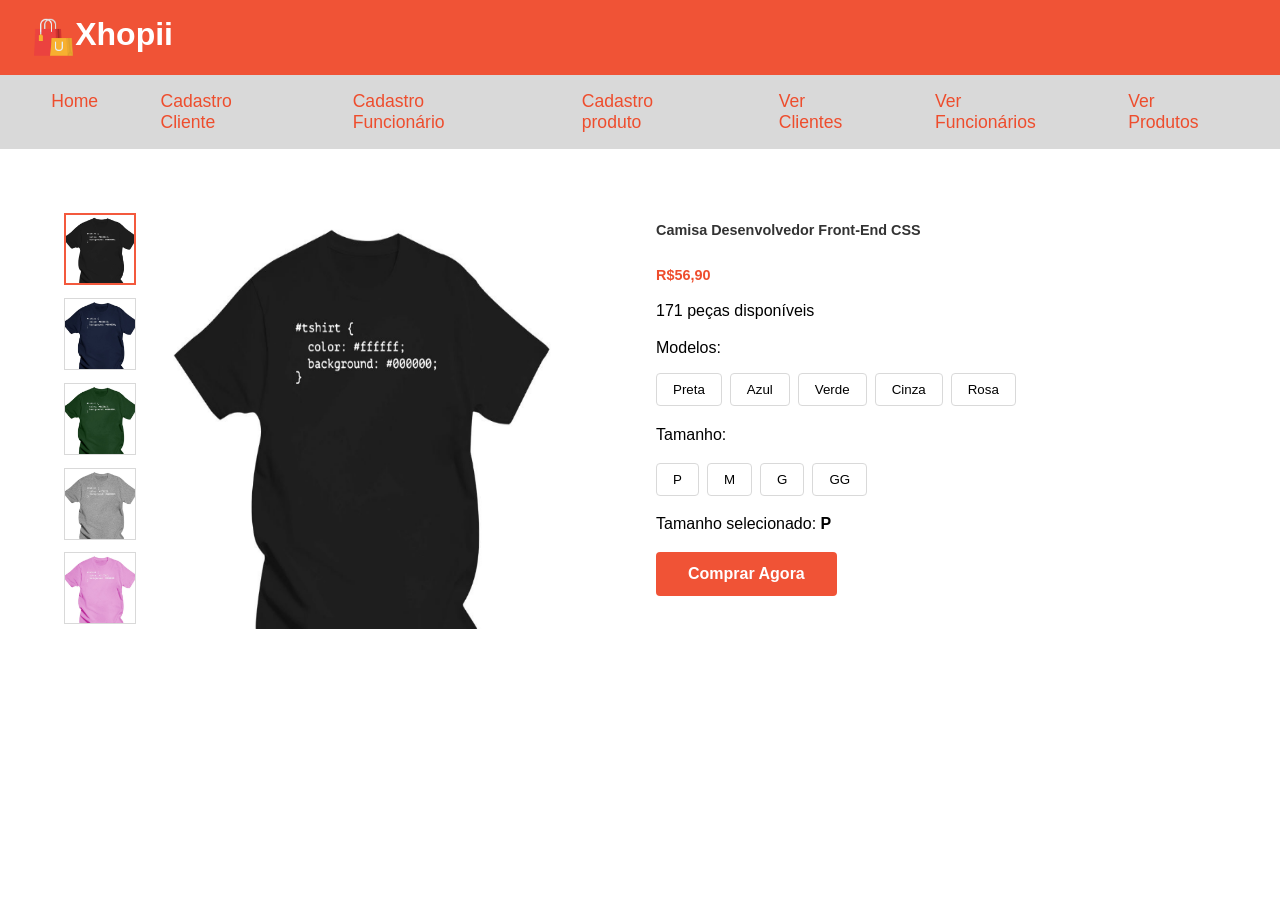
<file: view/visualizar-produto-especifico.html>
<!DOCTYPE html>
<html lang="pt_BR">
<head>
    <meta charset="UTF-8">
    <meta name="viewport" content="width=device-width, initial-scale=1.0">
    <script type="text/javascript" src="../assets/script.js"></script>
    <link rel="stylesheet" href="../assets/style.css">
    <title>Xhopii</title>
</head>
<body>
    <header class="cabecalho">
        <div class="cabecalho-topo">
            <img src="../assets/img/logo.png" alt="Logotipo Xhopii" class="logo-img">
            <h1 class="cabecalho-logo">Xhopii</h1>
        </div>
        <nav class="cabecalho-nav">
            <ul class="nav-lista">
                <li><a  href="#" class="nav-link">Home</a></li>
                <li><a  href="#" class="nav-link">Cadastro Cliente</a></li>
                <li><a  href="#" class="nav-link">Cadastro Funcionário</a></li>
                <li><a  href="#" class="nav-link">Cadastro produto</a></li>
                <li><a  href="#" class="nav-link">Ver Clientes</a></li>
                <li><a  href="#" class="nav-link">Ver Funcionários</a></li>
                <li><a  href="#" class="nav-link">Ver Produtos</a></li>
            </ul>
        </nav>
    </header>
    <main class="conteudo-principal">
        <article class="produto">
            <section class="produto-galeria">
                <div class="miniaturas">
                    <img src="../assets/img/produto1.png" alt="Camisa Preta"  class="miniatura ativo" onclick="selecionarImgProduto(this)">
                    <img src="../assets/img/produto2.png" alt="Camisa Azul"  class="miniatura" onclick="selecionarImgProduto(this)">
                    <img src="../assets/img/produto3.png" alt="Camisa Verde"  class="miniatura" onclick="selecionarImgProduto(this)">
                    <img src="../assets/img/produto4.png" alt="Camisa Cinza"  class="miniatura" onclick="selecionarImgProduto(this)">
                    <img src="../assets/img/produto5.png" alt="Camisa Rosa"  class="miniatura" onclick="selecionarImgProduto(this)">
                </div>
                <div class="imagem-destaque">
                    <img src="../assets/img/produto1.png" alt="Camisa em destaque" class="foto-principal">
                </div>
            </section>
            <section class="produto-detalhes">
                <h2 class="produto-titulo">Camisa Desenvolvedor Front-End CSS</h2>
                <p class="produto-preco">R$56,90</p>
                <p class="produto-estoque">171 peças disponíveis</p>
                <div class="opcoes-grupo">
                    <span class="opcoes-rotulo">Modelos:</span>
                    <div class="opcoes-butoes">
                        <button type="button" class="btn-opcao ativo">Preta</button>
                        <button type="button" class="btn-opcao">Azul</button>
                        <button type="button" class="btn-opcao">Verde</button>
                        <button type="button" class="btn-opcao">Cinza</button>
                        <button type="button" class="btn-opcao">Rosa</button>
                    </div>
                </div>            
                    <span class="opcoes-rotulo">Tamanho:</span>
                    <div class="opcoes-butoes">
                        <button type="button" class="btn-opcao ativo">P</button>
                        <button type="button" class="btn-opcao">M</button>
                        <button type="button" class="btn-opcao">G</button>
                        <button type="button" class="btn-opcao">GG</button>
                    </div>
                </div>
                <p class="produto-selecao-atual">Tamanho selecionado: <strong>P</strong></p>
                <button type="button" class="btn-comprar">Comprar Agora</button>
            </section>
        </article>
    </main>
</body>
</html>
</file>
<file: assets/style.css>
* {
  box-sizing: border-box;
  margin: 0;
  padding: 0;
}

body {
    font-family: Arial, Helvetica, sans-serif;
}
.cabecalho {
    width: 100%;
}

/* product Styles */

.cabecalho-topo {
    display: flex;
    background-color: #f05336;
    padding: 1rem 2rem;
}

.logo-img {
    height: 2.7rem;
    width: auto;
    display: block;
}

.cabecalho-logo {
    color: #ffffff;
    font-size: 2rem;
    font-weight: 550;
}

.cabecalho-nav {
    background-color: #d9d9d9;
    padding: 0rem 2rem;
}

.nav-lista {
    list-style: none;
    display: flex;
    gap: 1.5rem;
    justify-content: center;
}

.nav-link {
    text-decoration: none;
    color: #ee4d2d;
    font-size: 1.1rem;
    font-weight: 500;
    display: inline-block;
    padding: 1rem 1.2rem;
    transition: all 0.3s ease;
}

nav a:hover {
    background-color: #fd782c;
    color: #333333;
}

.conteudo-principal {
    max-width: 1200px;
    margin: 4rem auto;
    padding: 0 1.5rem;
}

.produto-galeria {
    display: flex;
    gap: 1.5rem;
}

.miniaturas {
    display: flex;
    flex-direction: column;
    gap: 0.8rem;
}

.foto-principal {
    max-width: 25rem;
    width: 100%;
    height: 26rem;
    display: block;
}

.miniatura {
    width: 4.5rem;
    height: 4.5rem;
    object-fit: cover;
    cursor: pointer;
    border: 1px solid #d9d9d9;
}

.ativo {
    border: 2px solid #f3593d;
}

.produto {
    display: flex;
    gap: 2rem;
}

.produto-galeria,
.produto-detalhes {
    width: 50%;
}

.btn-opcao {
    background-color: #fff;
    border: 1px solid #d9d9d9;
    padding: 0.5rem 1rem;
    border-radius: 4px;
    cursor: pointer;
}

.btn-comprar {
    background-color: #f05336;
    color: #ffffff;
    border: none;
    padding: 0.8rem 2rem;
    border-radius: 4px;
    font-size: 1rem;
    font-weight: bold;
    cursor: pointer;
    transition: border-color 0.2s ease, transform 0.2s ease;
    align-self: flex-start;
}

.btn-comprar:hover {
    background-color: #d8432a;
}

.btn-opcao:hover {
    border-color: #f05336;
    transform: scale(1.05);
}

.produto-titulo {
    font-size: 1.8rem;
    line-height: 1.3;
}

.produto-preco {
    font-size: 1.6rem;
    font-weight: 600;
    color: #f05336;
}

.produto-detalhes {
    display: flex;
    flex-direction: column;
    gap: 1.2rem;
}

.opcoes-butoes {
    display: flex;
    gap: 0.5rem;
    flex-wrap: wrap;
}

.opcoes-grupo {
    display: flex;
    flex-direction: column;
    gap: 1rem;
}

/* login Styles */

.cabecalho-login {
    display: flex;
    background-color: #f5f5f5;
    padding: 1rem 2rem;
    justify-content: space-between;
    align-items: center;
}

.cabecalho-login-marca {
    display: flex;
    align-items: center;
    gap: 1rem;
}

.cabecalho-logo-texto {
    color: #f05336;
    font-weight: 550;
    font-size: 1.5rem;
}

.cabecalho-subtitulo {
    font-size: 1rem;
    font-weight: 500;
}

.cabecalho-login-conteudo {
    max-width: 1200px;
    width: 100%;
    margin: 0 auto;
    display: flex;
    justify-content: space-between;
    align-items: center;
}

.link-ajuda {
    text-decoration: none;
    color: #f05336;
    font-size: 1rem;
}

.login-container {
    background-color: #f05336;
    display: flex;
    justify-content: center;
    align-items: center;
    min-height: 80vh;
    padding: 2rem;
}

.login-card {
    background-color: #fff;
    padding: 2rem;
    border-radius: 4px;
    max-width: 400px;
    width: 100%;
    display: flex;
    flex-direction: column;
    gap: 2rem;
    box-shadow: 0 4px 20px rgba(0, 0, 0, 0.1);
}

.input-login {
    width: 100%;
    padding: 0.8rem;
    border: 1px solid #d9d9d9;
    border-radius: 4px;
    font-size: 0.95rem;
    outline: none;
}

.input-login:focus {
    border-color: #f05336;
}

.btn-login {
    background-color: #f05336;
    color: #ffffff;
    border: none;
    padding: 0.8rem;
    border-radius: 4px;
    font-size: 1rem;
    font-weight: bold;
    cursor: pointer;
    width: 100%;
    box-shadow: 0 4px 6px rgba(0, 0, 0, 0.1);
}

.links-auxiliares {
    display: flex;
    justify-content: space-between;
    width: 100%;
}

.links-auxiliares a {
    text-decoration: none;
    color: #0055aa;
    font-size: 0.85rem;
}

.divisor {
    display: flex;
    align-items: center;
    gap: 0.8rem;
    width: 100%;
}

.linha {
    flex: 1;
    height: 1px;
    background-color: #d9d9d9;
}

.divisor-texto {
    color: #888888;
    font-size: 0.85rem;
}

.botoes-sociais {
    display: flex;
    gap: 0.8rem;
    width: 100%;
}

.btn-social {
    flex: 1;
    padding: 0.6rem;
    border: 1px solid #d9d9d9;
    border-radius: 4px;
    background-color: #ffffff;
    cursor: pointer;
    font-size: 0.85rem;
}

.titulo-login {
    text-align: center;
    font-size: 1.25rem;
    color: #333333;
    margin-bottom: 1rem;
}

.rodape-card {
    text-align: center;
    font-size: 0.85rem;
    color: #888888;
    margin-bottom: 1rem;
}

.rodape-card a {
    text-decoration: none;
    color: #f05336;
    font-weight: 550;
}

.footer {
    background-color: #f5f5f5;
}

.footer-conteudo {
    display: flex;
    justify-content: space-between;
    max-width: 1400px;
    margin: 0 auto;
    padding: 3rem 2rem;
}

.footer-coluna h3 {
    font-size: 0.95rem;
    color: #333333;
    margin-bottom: 1rem;
}

.footer-coluna ul {
    list-style: none;
    padding: 0;
    margin: 0;
}

.footer-coluna li a {
    text-decoration: none;
    color: #888888;
    font-size: 0.85rem;
    display: block;
    margin-bottom: 0.5rem;
}

.formas-pagamento {
    display: flex;
    flex-wrap: wrap;
    gap: 0.5rem;
    max-width: 200px;
}

.formas-pagamento img {
    width: 45px;
    height: auto;
    border-radius: 4px;
    box-shadow: inset 0 0 2px rgba(0, 0, 0, 0.1);
}

.footer-coluna li a {
    display: flex;
    align-items: center;    
    gap: 0.5rem;
}

.lojas-app {
    display: flex;
    flex-direction: column;
    gap: 0.5rem;
}

.lojas-app img {
    width: 20px;
    height: auto;
    display: block;
}

.app-download {
    display: flex;
    flex-direction: column;
    align-items: flex-start;
    gap: 1rem;
}

.qr-code {
    width: 80px;
    height: 80px;
    object-fit: contain;
}

.footer-copyright {
    border-top: 1px solid #e0e0e0;
    max-width: 1400px;
    width: 100%;
    margin: 0 auto;
    padding: 1.5rem 0;
    text-align: center;
    font-size: 0.85rem;
    color: #333333;
}

/* reset-password Styles */

.img-voltar {
    width: 1.2rem;
    height: auto;
    cursor: pointer;
}

.link-voltar {
    display: block;
    margin-bottom: 0.5rem;
}

.bg-branco {
    background-color: #ffffff;
}

/* home Styles */

.logo-container {
    display: flex;
    align-items: center;
    gap: 0.5rem;
}

.cabecalho-home .link-sair {
    color: #ffffff;
    text-decoration: none;
    font-weight: 500;
    align-self: center;
}

.cabecalho-home .cabecalho-nav {
    background-color: #ff650c; 
}

.cabecalho-home .nav-link {
    color: #ffffff; 
    border-radius: 6px;
    padding: 0.15rem 0.3rem;
    transition: all 0.3s ease;
}

.cabecalho-home .cabecalho-topo {
    display: flex;
    justify-content: space-between;
    align-items: center;
    background-color: #f05336;
    padding: 1rem 2rem;
}

.cabecalho-home main {
    margin-top: 1.5rem;
}


.cabecalho-home main {
    margin-top: 1.5rem;
}

#carrosselXhopii {
    max-width: 1200px;  
    margin: 5rem auto;    
    border-radius: 8px; 
    overflow: hidden;  
}

#carrosselXhopii .carousel-item img {
    height: 300px;      
    object-fit: cover;  
}

.cabecalho-home .nav-lista {
    display: flex;
    justify-content: center; 
    align-items: center;     
    gap: 1.5rem;           
    list-style: none;        
    padding: 1rem 0;              
    margin: 0;           
}

.banner-novo-usuario {
    margin: 3rem auto;
    max-width: 1150px;
    text-align: center;
}

.banner-img {
    width: 100%;
    height: auto;
    border-radius: 4px;
}

.descobertas-container {
    max-width: 1275px;
    margin: 2rem auto;
    padding: 0 10px;
}

.descobertas-container .descobertas-cabecalho {
    text-align: center;
    border-bottom: 2px solid #ee4d2d;
    padding-bottom: 0.8rem;
    margin-bottom: 1.5rem;
}

.descobertas-container .descobertas-titulo {
    color: #ee4d2d;
    font-size: 1.1rem;
    font-weight: bold;
    margin: 0;
}

.produtos-grid {
    display: grid;
    grid-template-columns: repeat(5, 1fr);
    gap: 1rem;
}

.produto-card-link {
    background-color: #ffffff;
    border-radius: 4px;
    padding: 0.8rem;
    box-shadow: 0 2px 8px rgba(0, 0, 0, 0.1);
    transition: transform 0.2s ease, box-shadow 0.2s ease;
    display: block;
    flex-direction: column;
    justify-content: space-between;
    color: inherit;
    transition: transform 0.2s ease, box-shadow 0.2s ease;
    height: 100%;
}

.produto-card-link:hover {
    transform: translateY(-3px);
    box-shadow: 0 4px 12px rgba(0, 0, 0, 0.15);
}

.produto-card {
    display: flex;
    flex-direction: column;
    justify-content: space-between;
    height: 100%;
}

.produto-img {
    width: 100%;
    height: auto;
    border-radius: 4px;
}

.produto-titulo {
    font-size: 0.9rem;
    color: #333333;
    margin: 0.5rem 0;
}

.card-detalhes {
    display: flex;
    justify-content: space-between;
    align-items: center;
    width: 100%;
}

.produto-preco {
    color: #ee4d2d;
    font-weight: bold;
    font-size: 0.9rem;
    white-space: nowrap;
}

.produto-qtd {
    color: #757575;
    font-size: 0.7rem;
    white-space: nowrap;
}

.produto-card-link {
    text-decoration: none;
    color: inherit;
    display: block;
}

/* register-customer Styles */

.cadastro-container {
    background-color: #ffffff;
    max-width: 650px;
    margin: 2rem auto;
    padding: 2rem;
    border-radius: 6px;
    box-shadow: 0 4px 12px rgba(0, 0, 0, 0.1);
}

.cadastro-container h2 {
    color: #f05336;
    text-align: center;
    font-size: 1.5rem;
    margin-bottom: 1.5rem;
}

.form-cadastro {
    display: flex;
    flex-direction: column;
    gap: 1rem;
    align-items: center;
}

.form-cadastro input[type="text"],
.form-cadastro input[type="date"],
.form-cadastro input[type="email"],
.form-cadastro input[type="password"], 
.form-cadastro input[type="number"] {
    width: 75%;
    padding: 0.8rem;
    border: 1px solid #d9d9d9;
    border-radius: 4px;
    font-size: 0.95rem;
    outline: none;
}

.form-cadastro input:focus {
    border-color: #f05336;
}

.form-cadastro label {
    color: #f05336;
    font-size: 0.9rem;
    font-weight: 500;
    margin-top: 0.5rem;
}

.form-cadastro input[type="file"] {
    font-size: 0.85rem;
    color: #555;
}

.btn-cadastrar {
    background-color: #f05336;
    color: #ffffff;
    border: none;
    padding: 0.8rem;
    border-radius: 4px;
    font-size: 1rem;
    font-weight: bold;
    cursor: pointer;
    margin-top: 1rem;
    transition: background-color 0.2s ease;
    width: 75%;
}

.btn-cadastrar:hover {
    background-color: #d8432a;
}

.input-file-escondido {
    display: none;
}

.campo-foto {
    display: flex;
    flex-direction: column;
    align-items: center;
    gap: 0.5rem;
    margin: 0.5rem 0;
}

.label-foto {
    color: #f05336;
    font-size: 0.9rem;
    font-weight: 500;
}

.btn-escolher-arquivo {
    border: 1px solid #f05336;
    color: #f05336;
    background-color: #ffffff;
    padding: 0.6rem 1rem;
    border-radius: 10px;
    font-size: 0.85rem;
    cursor: pointer;
    transition: all 0.2s ease;
}

.btn-escolher-arquivo:hover {
    background-color: #f05336;
    color: #ffffff;
}

#nome-arquivo {
    font-size: 0.8rem;
}

.arquivo-selecao {
    display: flex;
    flex-direction: row;
    align-items: center;
    gap: 0.8rem; 
}

.conteudo-principal-cadastro {
    background-color: #d3d3d3; 
    width: 100%;
    padding: 3rem 1rem; 
}

/* view-product Styles */

.produto-fabricante,
.produto-descricao {
    font-size: 0.75rem;
    color: #555555;
    margin: 0.2rem 0;
    line-height: 1.2;
}

.produto-fabricante strong,
.produto-descricao strong {
    color: #333333;
    font-weight: 600;
}

.produtos-container {
    background-color: #ffffff;
    max-width: 1200px;
    margin: 0 auto;
    padding: 2rem;
    border-radius: 4px;
    box-shadow: 0 2px 8px rgba(0, 0, 0, 0.08);
}

.produtos-titulo-secao {
    color: #ee4d2d;
    text-align: center;
    font-size: 1.1rem;
    font-weight: bold;
    margin-bottom: 2rem;
    letter-spacing: 1px;
}

.conteudo-principal-produtos {
    background-color: #d3d3d3;
    padding: 2rem 1rem;
    min-height: calc(100vh - 150px);
}
</file>
